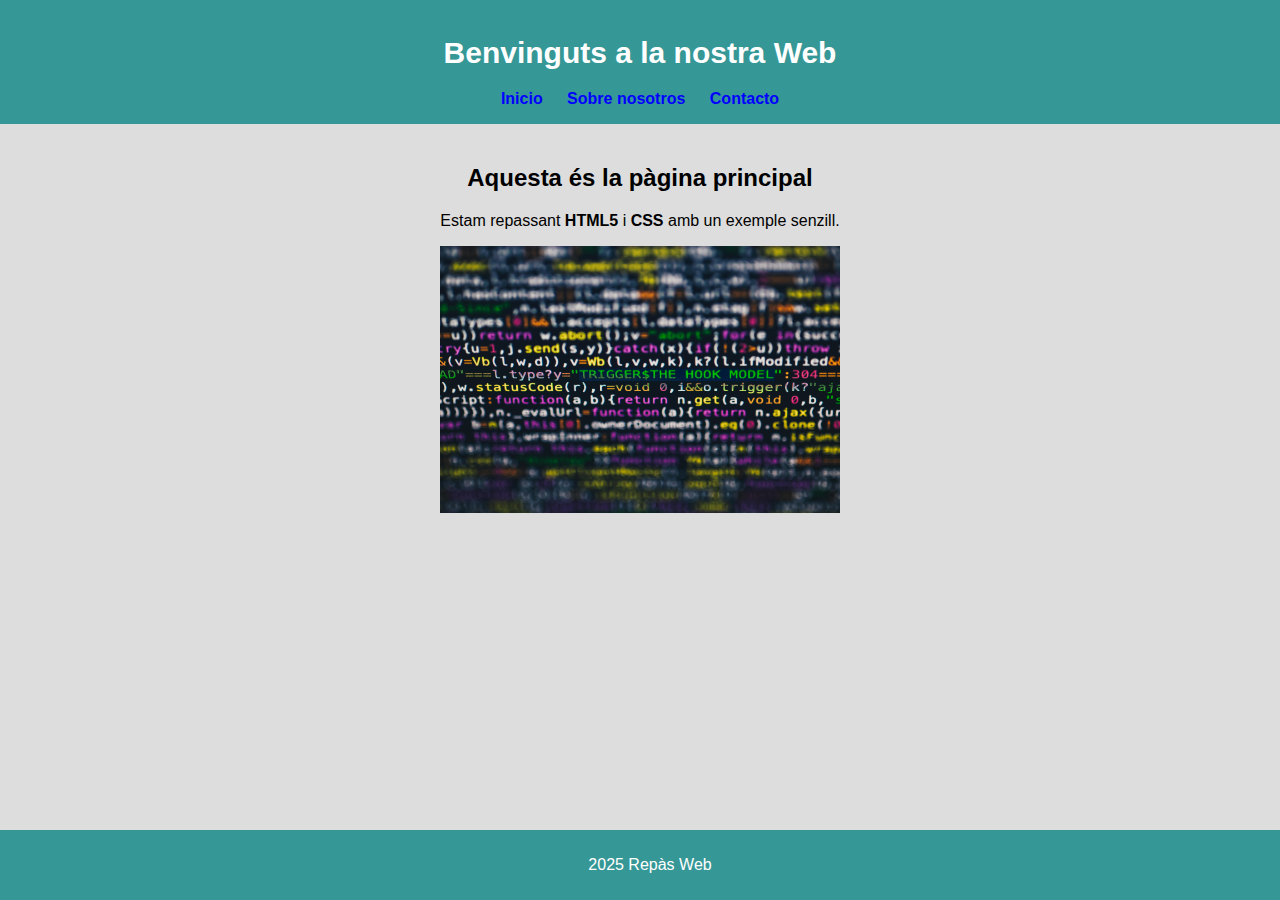
<file: html/index.html>
<!DOCTYPE html>
<html lang="es">
  <head>
    <meta charset="UTF-8"/>
    <title>Página principal</title>
    <link rel="stylesheet" href="styles.css" />
  </head>
  <body>
    <header>
        <h1 id="titolprincipal">Benvinguts a la nostra Web</h1>
        <nav>
            <a class="enllaçblau" href="index.html">Inicio</a>
            <a class="enllaçblau" href="about.html">Sobre nosotros</a>
            <a class="enllaçblau" href="contact.html">Contacto</a>
        </nav>
    </header>
    <main>
      <h2>Aquesta és la pàgina principal</h2>
      <p>Estam repassant <strong>HTML5</strong> i <strong>CSS</strong> 
      amb un exemple senzill.
     </p>
     <img style="width: 400px;" src="img/programacio.jpg" alt="">
    </main>
    <footer>
      <p> 2025 Repàs Web</p>
    </footer>
  </body>
</html>
</file>
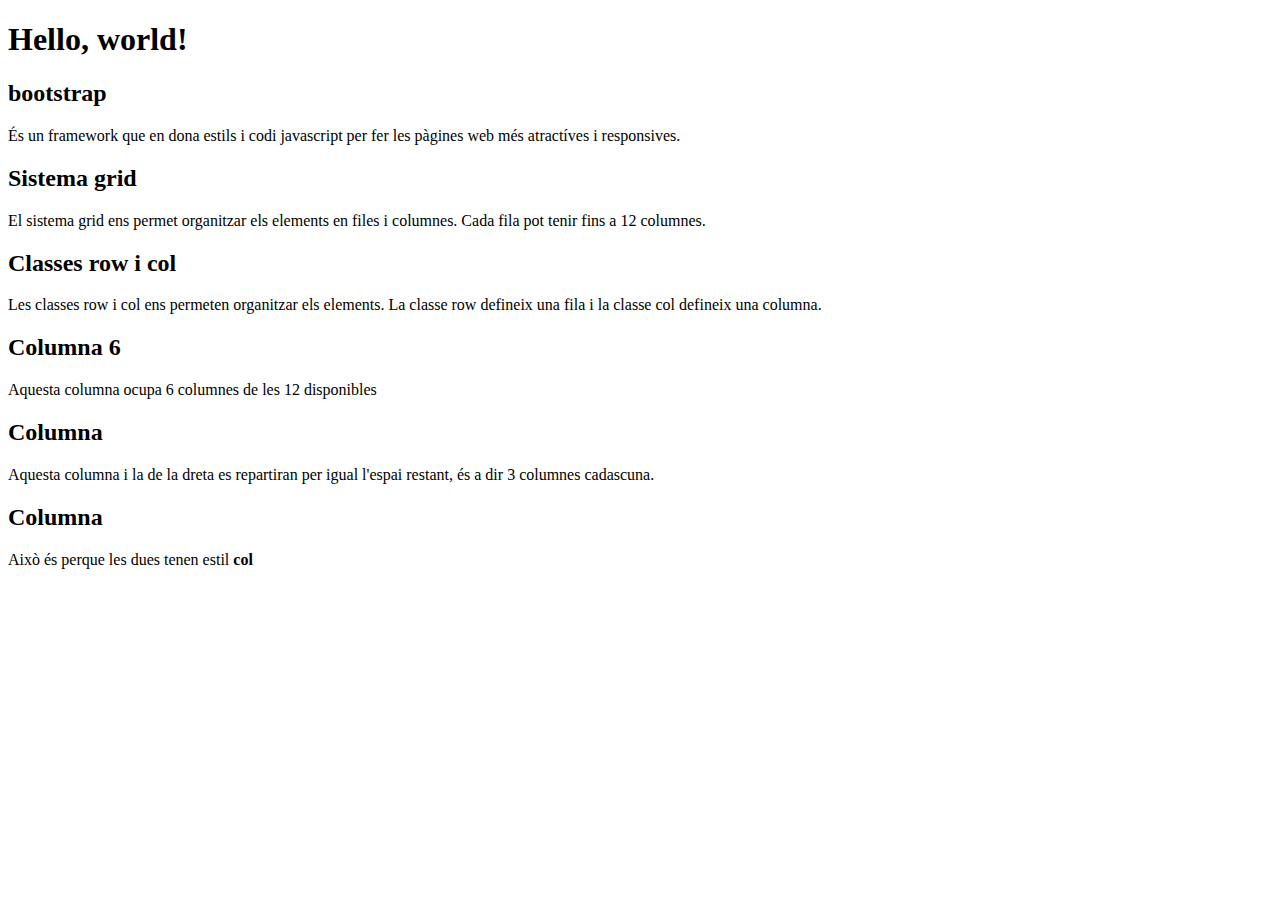
<file: bootstrap.html>
<!doctype html>
<html lang="en">
  <head>
    <meta charset="utf-8">
    <meta name="viewport" content="width=device-width, initial-scale=1">
    <title>Bootstrap demo</title>
    <link href="https://cdn.jsdelivr.net/npm/bootstrap@5.3.8/dist/css/bootstrap.min.css" rel="stylesheet" integrity="sha384-sRIl4kxILFvY47J16cr9ZwB07vP4J8+LH7qKQnuqkuIAvNWLzeN8tE5YBujZqJLB" crossorigin="anonymous">
  </head>
  <body>
    <h1>Hello, world!</h1>
    <div class="container text-center">
        <div class="row">
            <div class="col">
                <h2>bootstrap</h2>
                <p>És un framework que en dona estils i codi javascript
                    per fer les pàgines web més atractíves i responsives.
                </p>
            </div>
            <div class="col">
                <h2>Sistema grid</h2>
                <p>El sistema grid ens permet organitzar els elements en files i columnes.
                    Cada fila pot tenir fins a 12 columnes.
                </p>
            </div>
            <div class="col">
                <h2>Classes row i col</h2>
                <p>Les classes row i col ens permeten organitzar els elements.
                    La classe row defineix una fila i la classe col defineix una columna.
                </p>
            </div>
        </div>
        <div class="row">
            <div class="col-6">
                <h2>Columna 6</h2>
                <p>Aquesta columna ocupa 6 columnes de les 12 disponibles</p>
            </div>
            <div class="col-3">
                <h2>Columna</h2>
                <p>Aquesta columna i la de la dreta es repartiran per igual 
                    l'espai restant, és a dir 3 columnes cadascuna.
                </p>
            </div>
            <div class="col-3">
                <h2>Columna</h2>
                <p>Això és perque les dues tenen estil <b>col</b></p>
            </div>
        </div>
    </div>

    <script src="https://cdn.jsdelivr.net/npm/bootstrap@5.3.8/dist/js/bootstrap.bundle.min.js" integrity="sha384-FKyoEForCGlyvwx9Hj09JcYn3nv7wiPVlz7YYwJrWVcXK/BmnVDxM+D2scQbITxI" crossorigin="anonymous"></script>
  </body>
</html>
</file>
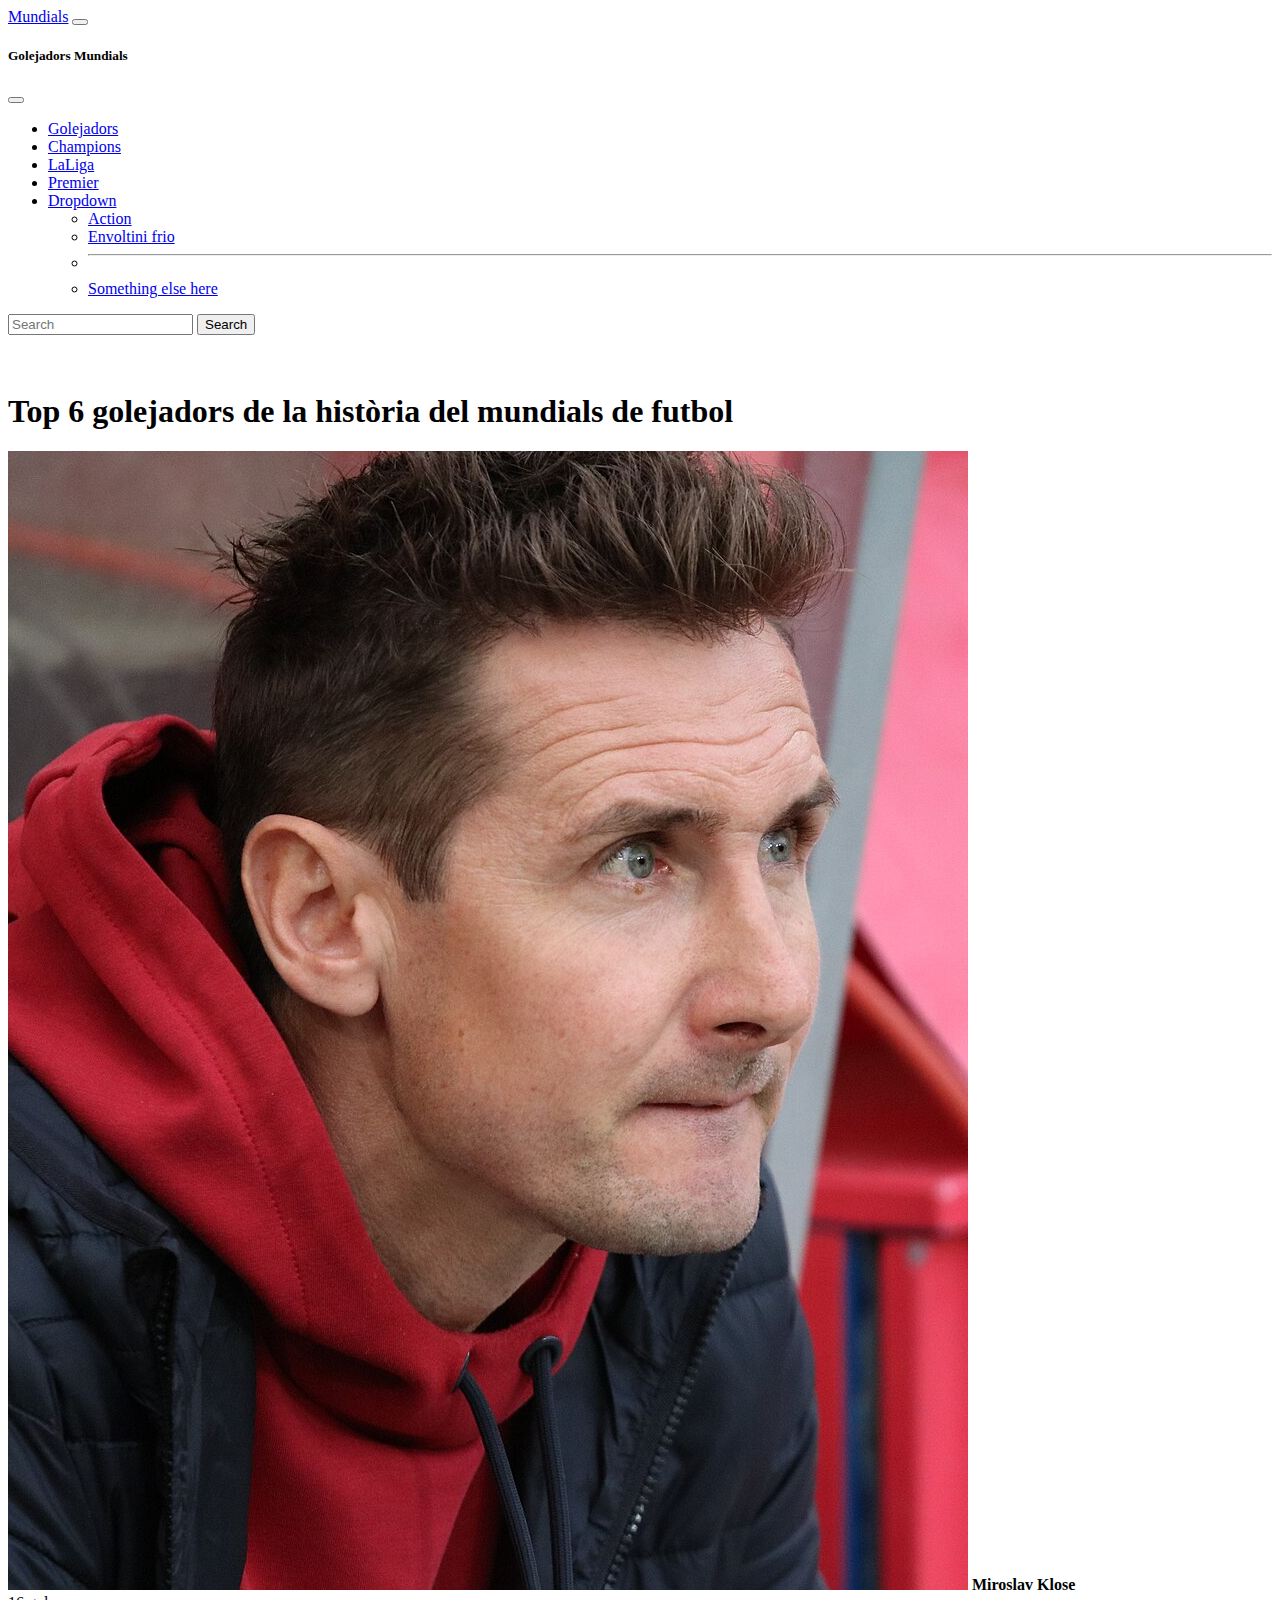
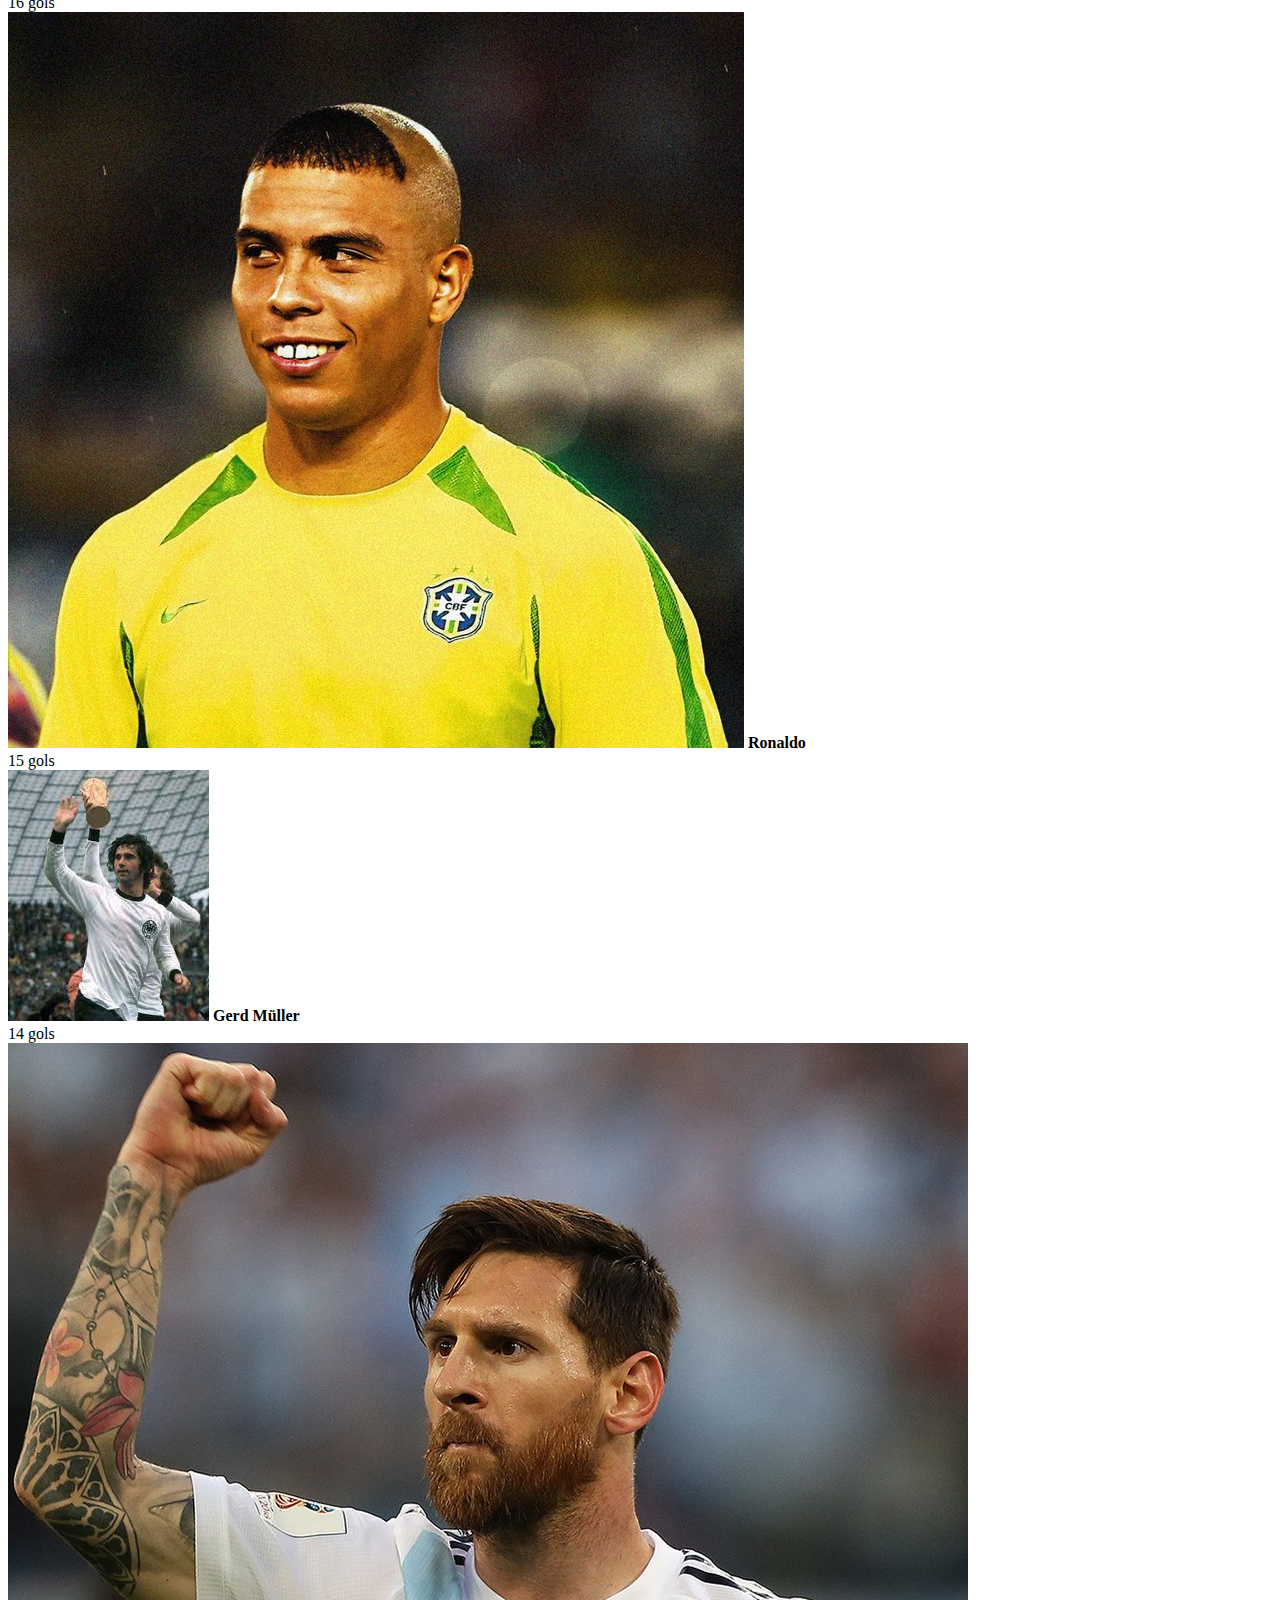
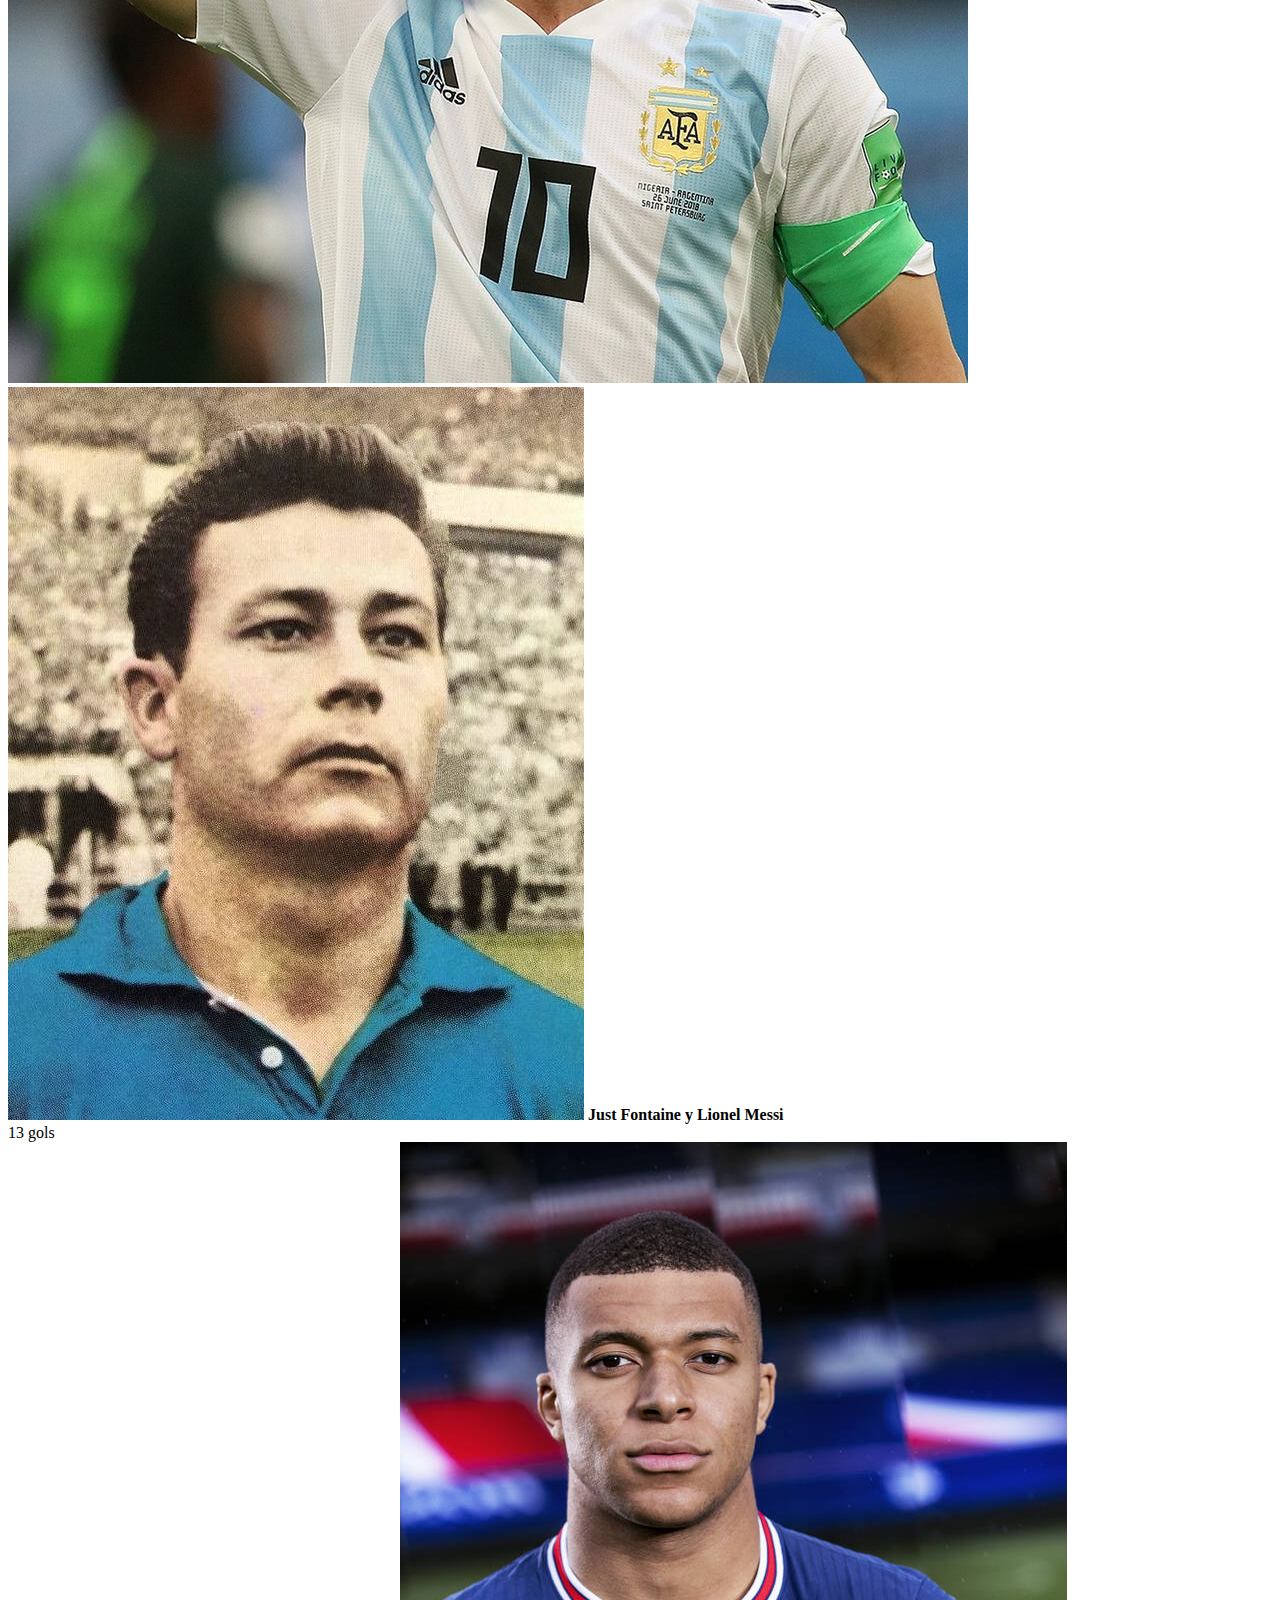
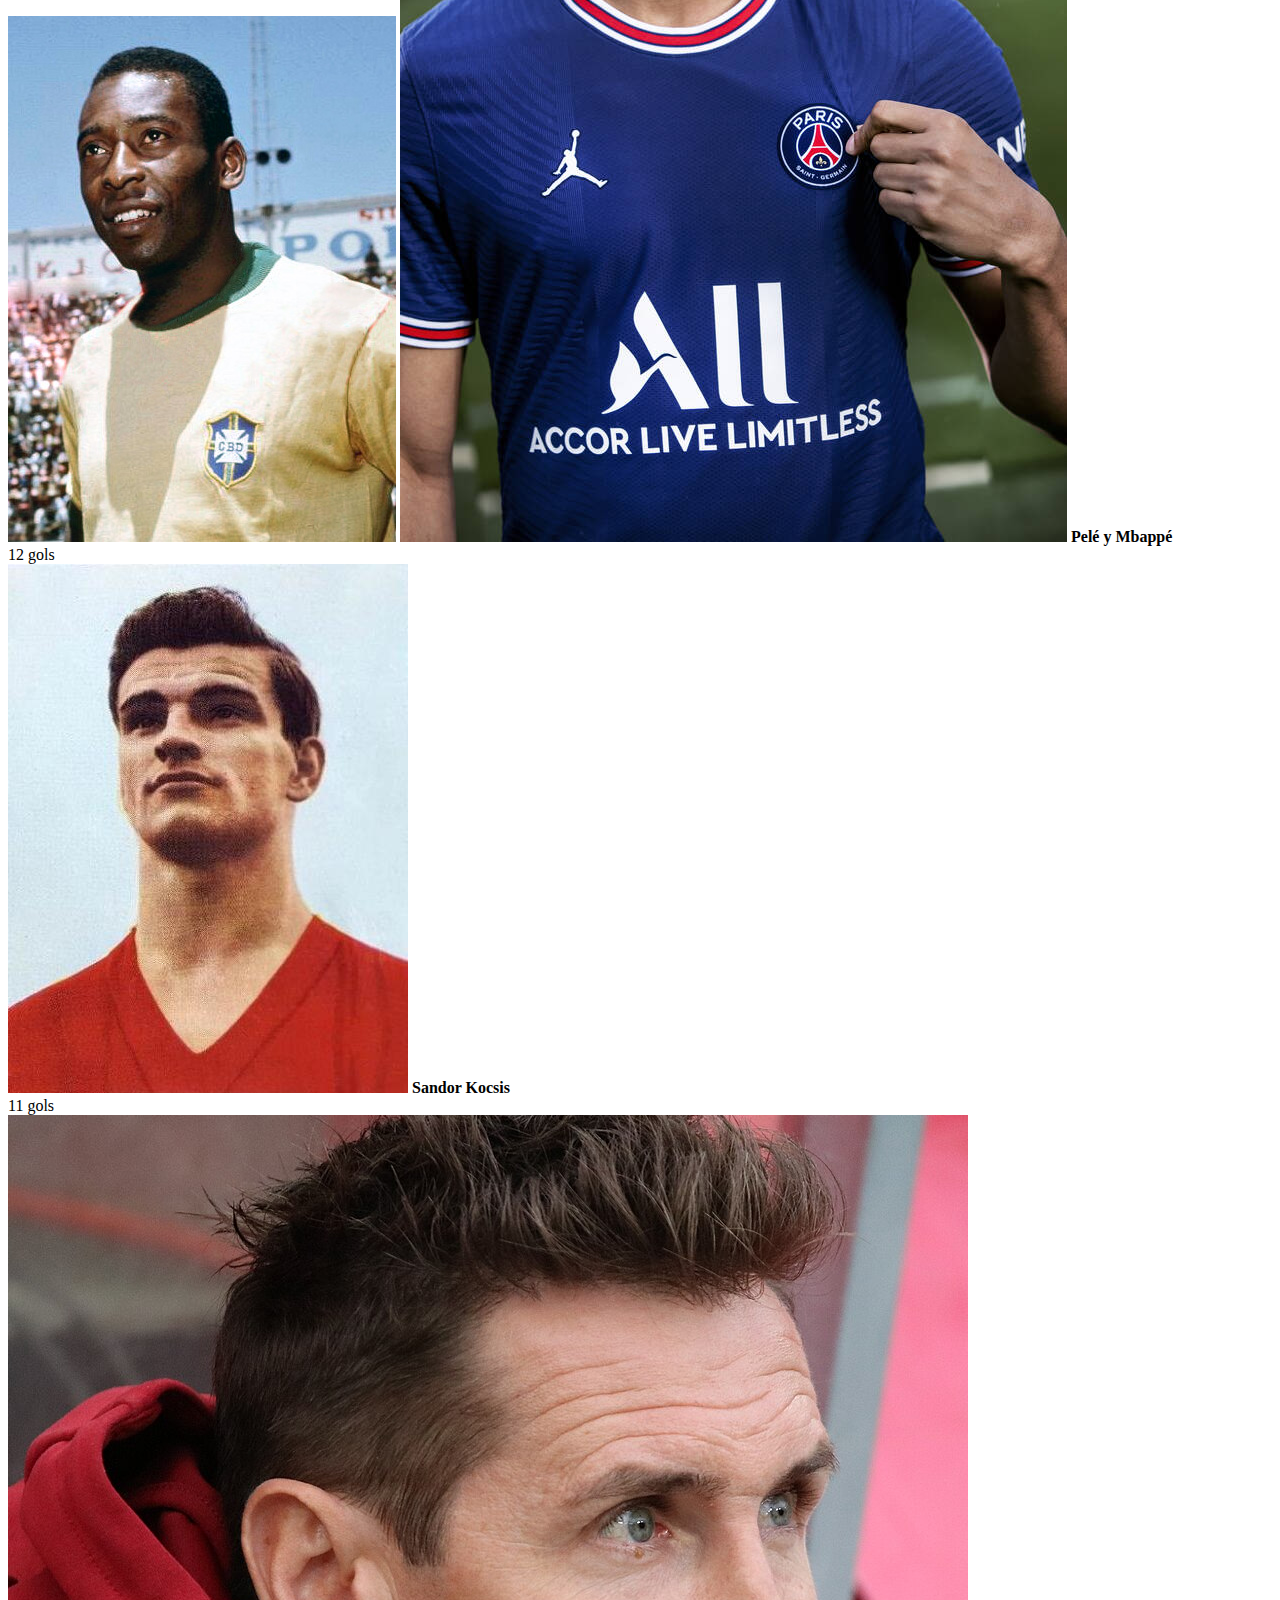
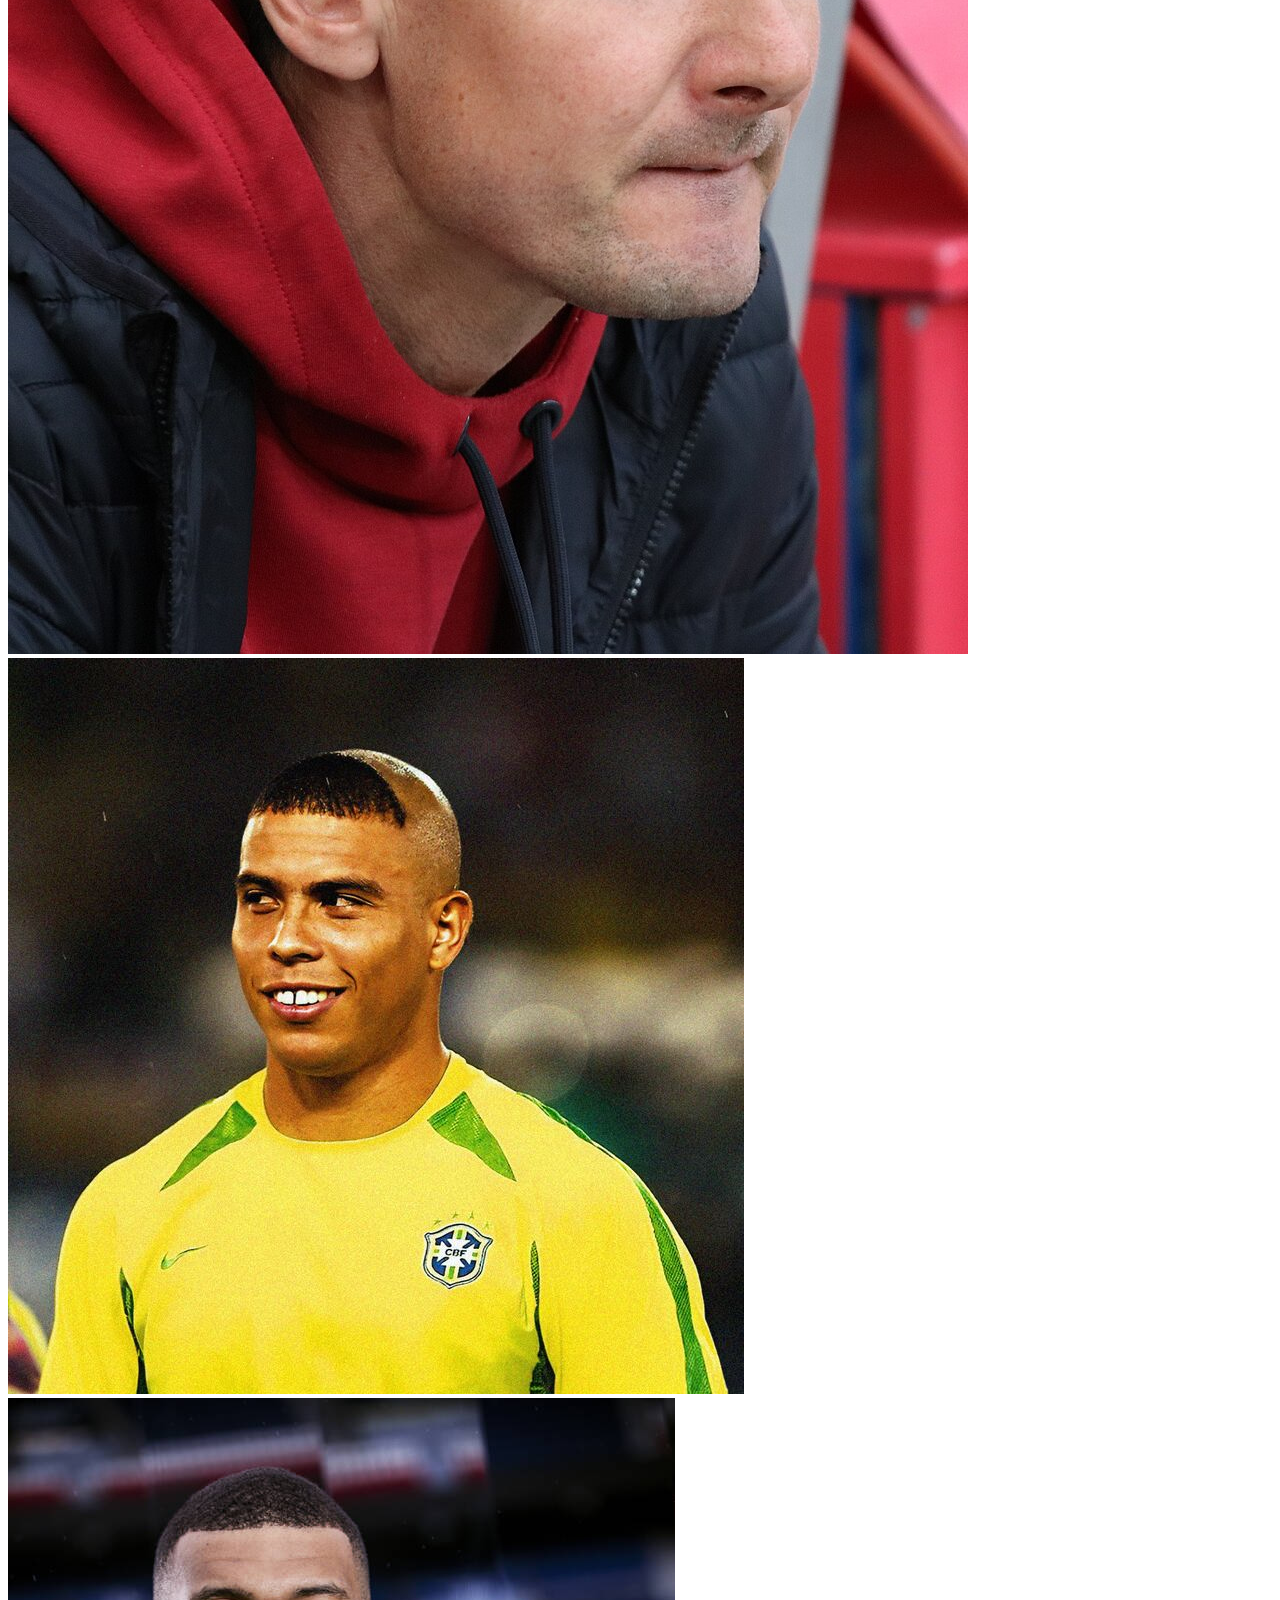
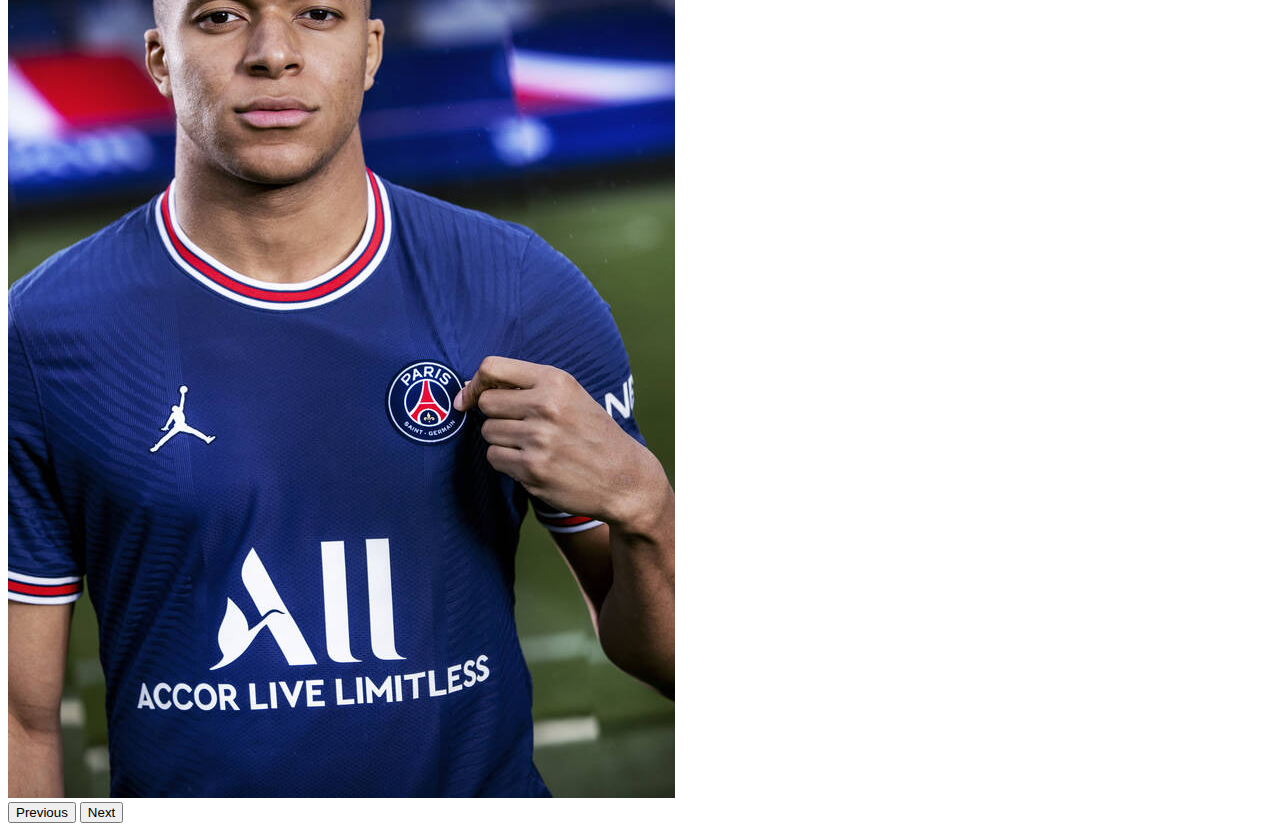
<file: goleadores.html>
<!DOCTYPE html>
<html lang="en">
<head>
    <meta charset="UTF-8">
    <meta name="viewport" content="width=device-width, initial-scale=1.0">
    <title>Document</title>
    <link href="https://cdn.jsdelivr.net/npm/bootstrap@5.3.8/dist/css/bootstrap.min.css" rel="stylesheet" integrity="sha384-sRIl4kxILFvY47J16cr9ZwB07vP4J8+LH7qKQnuqkuIAvNWLzeN8tE5YBujZqJLB" crossorigin="anonymous">
</head>
<body>
    <nav class="navbar navbar-dark bg-dark fixed-top">
  <div class="container-fluid">
    <a class="navbar-brand" href="#">Mundials</a>
    <button class="navbar-toggler" type="button" data-bs-toggle="offcanvas" data-bs-target="#offcanvasDarkNavbar" aria-controls="offcanvasDarkNavbar" aria-label="Toggle navigation">
      <span class="navbar-toggler-icon"></span>
    </button>
    <div class="offcanvas offcanvas-end text-bg-dark" tabindex="-1" id="offcanvasDarkNavbar" aria-labelledby="offcanvasDarkNavbarLabel">
      <div class="offcanvas-header">
        <h5 class="offcanvas-title" id="offcanvasDarkNavbarLabel">Golejadors Mundials</h5>
        <button type="button" class="btn-close btn-close-white" data-bs-dismiss="offcanvas" aria-label="Close"></button>
      </div>
      <div class="offcanvas-body">
        <ul class="navbar-nav justify-content-end flex-grow-1 pe-3">
          <li class="nav-item">
            <a class="nav-link active" aria-current="page" href="goleadores.html">Golejadors</a>
          </li>
          <li class="nav-item">
            <a class="nav-link" href="champions.html">Champions</a>
          </li>
          <li class="nav-item">
            <a class="nav-link" href="laliga.html">LaLiga</a>
          </li>
          <li class="nav-item">
            <a class="nav-link" href="premier.html">Premier</a>
          </li>
          <li class="nav-item dropdown">
            <a class="nav-link dropdown-toggle" href="#" role="button" data-bs-toggle="dropdown" aria-expanded="false">
              Dropdown
            </a>
            <ul class="dropdown-menu dropdown-menu-dark">
              <li><a class="dropdown-item" href="#">Action</a></li>
              <li><a class="dropdown-item" href="#">Envoltini frio</a></li>
              <li>
                <hr class="dropdown-divider">
              </li>
              <li><a class="dropdown-item" href="#">Something else here</a></li>
            </ul>
          </li>
        </ul>
        <form class="d-flex mt-3" role="search">
          <input class="form-control me-2" type="search" placeholder="Search" aria-label="Search"/>
          <button class="btn btn-success" type="submit">Search</button>
        </form>
      </div>
    </div>
  </div>
</nav> <br> <br>

    <h1 class="text-center m-4">Top 6 golejadors de la història del mundials de futbol</h1>
    
    <div class="container">
        <div class="row g-3">
            <div class="col-12 col-md-4 col-lg-2 bg-primary border p-3 text-center rounded">
                <img class="img-fluid img-thumbnail" src="klose.jpg" alt="">
                <strong>Miroslav Klose</strong> <br>
                16 gols <br>
            </div>
            <div class="col-12 col-md-4 col-lg-2 bg-success border p-3 text-center rounded">
                <img class="img-fluid img-thumbnail" src="ronaldo.jpg" alt="">
                <strong>Ronaldo</strong> <br>
                15 gols <br>
            </div>
            <div class="col-12 col-md-4 col-lg-2 bg-warning border p-3 text-center rounded">
                <img class="img-fluid img-thumbnail" src="gerd.jfif" alt="">
                <strong>Gerd Müller</strong> <br>
                14 gols <br>
            </div>
            <div class="col-12 col-md-4 col-lg-2 bg-danger border p-3 text-center rounded">
                <img class="img-fluid img-thumbnail" src="messi.jpg" alt="">
                <img class="img-fluid img-thumbnail" src="just.jpg" alt="">
                <strong>Just Fontaine y Lionel Messi</strong> <br>
                13 gols <br>
            </div>
            <div class="col-12 col-md-4 col-lg-2 bg-info border p-3 text-center rounded">
                <img class="img-fluid img-thumbnail" src="Pele.jpg" alt="">
                <img class="img-fluid img-thumbnail" src="mbappe.jpg" alt="">
                <strong>Pelé y Mbappé</strong> <br>
                12 gols <br>
            </div>
            <div class="col-12 col-md-4 col-lg-2 bg-secondary border p-3 text-center rounded">
                <img class="img-fluid img-thumbnail" src="sandor.jpg" alt="">
                <strong>Sandor Kocsis</strong> <br>
                11 gols <br>
            </div>
        </div>
    </div>

    <div id="carouselExample" class="carousel slide">
  <div class="carousel-inner">
    <div class="carousel-item active">
      <img src="klose.jpg" class="d-block w-100" alt="klose">
    </div>
    <div class="carousel-item">
      <img src="ronaldo.jpg" class="d-block w-100" alt="ronaldo">
      </div>
    <div class="carousel-item">
      <img src="mbappe.jpg" class="d-block w-100" alt="pele">
    </div>
  </div>
  <button class="carousel-control-prev" type="button" data-bs-target="#carouselExample" data-bs-slide="prev">
    <span class="carousel-control-prev-icon" aria-hidden="true"></span>
    <span class="visually-hidden">Previous</span>
  </button>
  <button class="carousel-control-next" type="button" data-bs-target="#carouselExample" data-bs-slide="next">
    <span class="carousel-control-next-icon" aria-hidden="true"></span>
    <span class="visually-hidden">Next</span>
  </button>
</div>

    <script src="https://cdn.jsdelivr.net/npm/bootstrap@5.3.8/dist/js/bootstrap.bundle.min.js" integrity="sha384-FKyoEForCGlyvwx9Hj09JcYn3nv7wiPVlz7YYwJrWVcXK/BmnVDxM+D2scQbITxI" crossorigin="anonymous"></script>
</body>
</html>
</file>
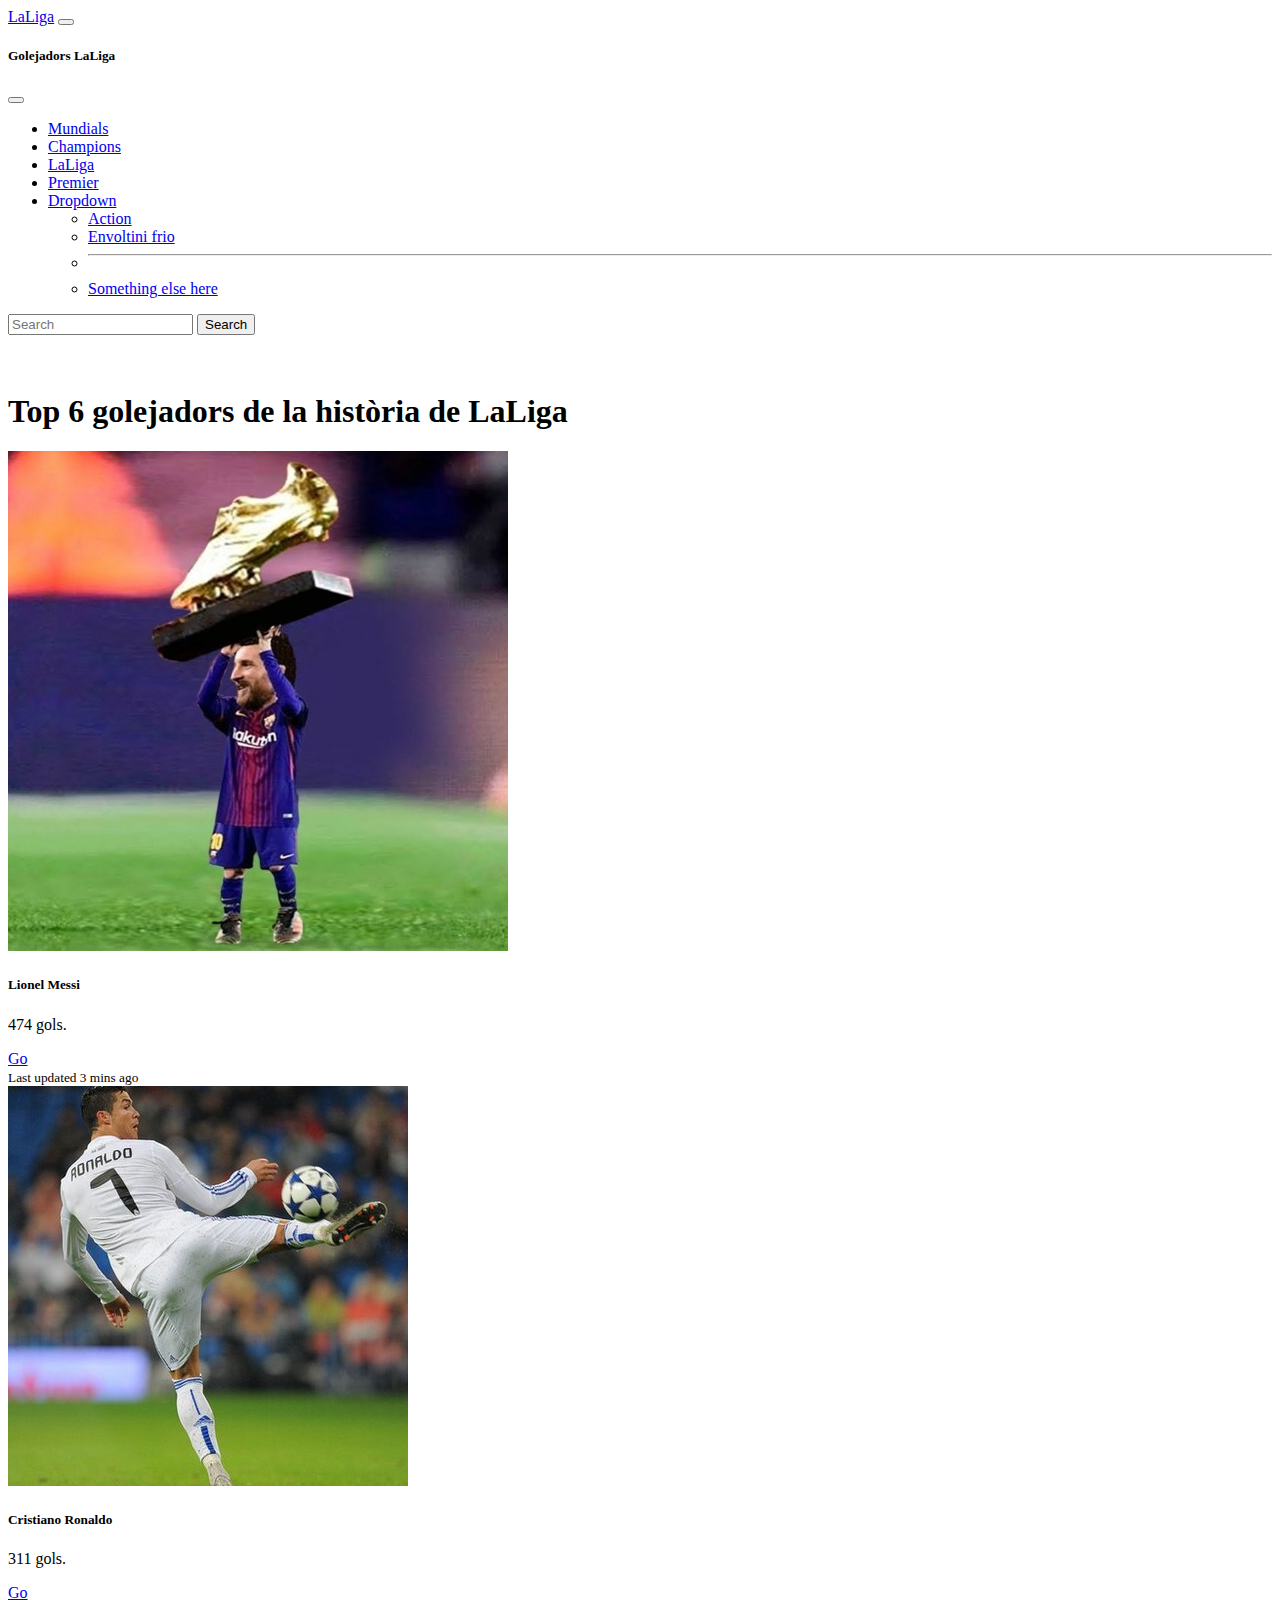
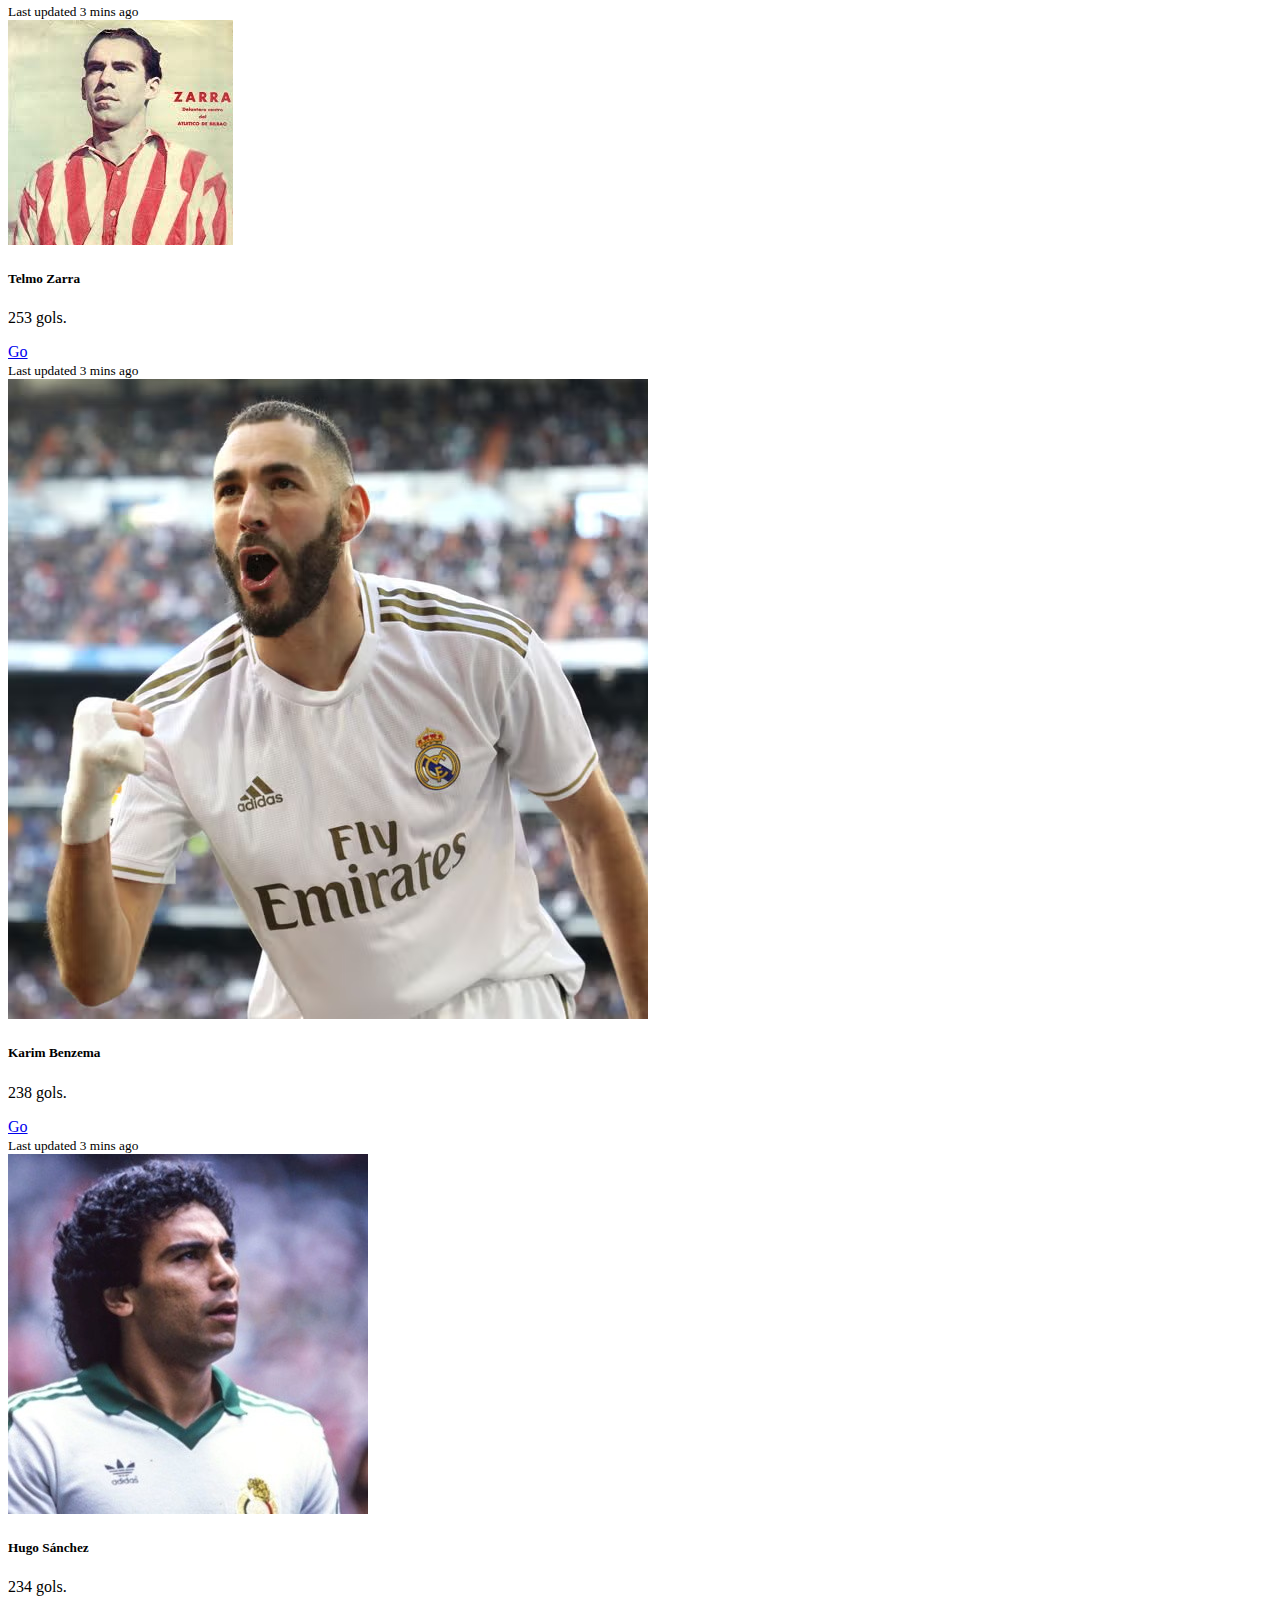
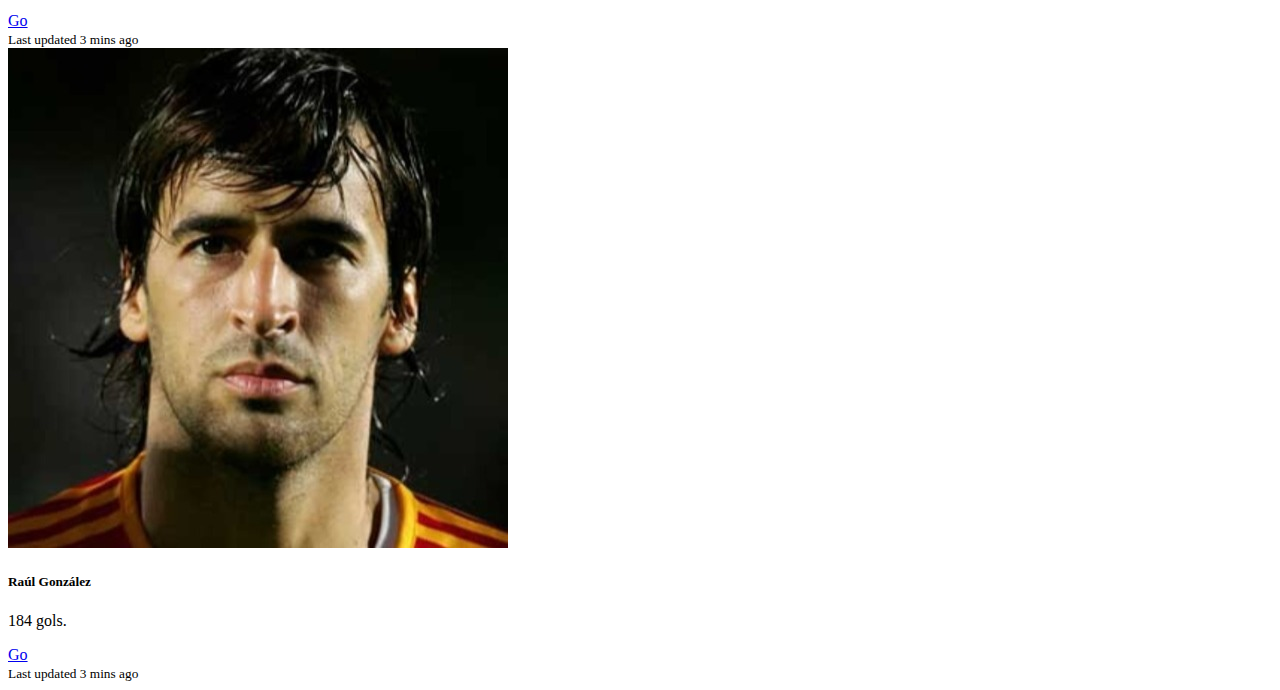
<file: laliga.html>
<!DOCTYPE html>
<html lang="en">
<head>
    <meta charset="UTF-8">
    <meta name="viewport" content="width=device-width, initial-scale=1.0">
    <title>Document</title>
    <link href="https://cdn.jsdelivr.net/npm/bootstrap@5.3.8/dist/css/bootstrap.min.css" rel="stylesheet" integrity="sha384-sRIl4kxILFvY47J16cr9ZwB07vP4J8+LH7qKQnuqkuIAvNWLzeN8tE5YBujZqJLB" crossorigin="anonymous">
</head>
<body>
    <nav class="navbar navbar-dark bg-dark fixed-top">
  <div class="container-fluid">
    <a class="navbar-brand" href="#">LaLiga</a>
    <button class="navbar-toggler" type="button" data-bs-toggle="offcanvas" data-bs-target="#offcanvasDarkNavbar" aria-controls="offcanvasDarkNavbar" aria-label="Toggle navigation">
      <span class="navbar-toggler-icon"></span>
    </button>
    <div class="offcanvas offcanvas-end text-bg-dark" tabindex="-1" id="offcanvasDarkNavbar" aria-labelledby="offcanvasDarkNavbarLabel">
      <div class="offcanvas-header">
        <h5 class="offcanvas-title" id="offcanvasDarkNavbarLabel">Golejadors LaLiga</h5>
        <button type="button" class="btn-close btn-close-white" data-bs-dismiss="offcanvas" aria-label="Close"></button>
      </div>
      <div class="offcanvas-body">
        <ul class="navbar-nav justify-content-end flex-grow-1 pe-3">
          <li class="nav-item">
            <a class="nav-link active" aria-current="page" href="goleadores.html">Mundials</a>
          </li>
          <li class="nav-item">
            <a class="nav-link" href="champions.html">Champions</a>
          </li>
          <li class="nav-item">
            <a class="nav-link" href="laliga.html">LaLiga</a>
          </li>
          <li class="nav-item">
            <a class="nav-link" href="premier.html">Premier</a>
          </li>
          <li class="nav-item dropdown">
            <a class="nav-link dropdown-toggle" href="#" role="button" data-bs-toggle="dropdown" aria-expanded="false">
              Dropdown
            </a>
            <ul class="dropdown-menu dropdown-menu-dark">
              <li><a class="dropdown-item" href="#">Action</a></li>
              <li><a class="dropdown-item" href="#">Envoltini frio</a></li>
              <li>
                <hr class="dropdown-divider">
              </li>
              <li><a class="dropdown-item" href="#">Something else here</a></li>
            </ul>
          </li>
        </ul>
        <form class="d-flex mt-3" role="search">
          <input class="form-control me-2" type="search" placeholder="Search" aria-label="Search"/>
          <button class="btn btn-success" type="submit">Search</button>
        </form>
      </div>
    </div>
  </div>
</nav> <br> <br>

<h1 class="text-center m-4">Top 6 golejadors de la història de LaLiga</h1>


<div class="row row-cols-1 row-cols-md-3 g-4">
  <div class="col">
    <div class="card h-100">
      <img src="mechi.jpg" class="card-img-top" alt="...">
      <div class="card-body">
        <h5 class="card-title">Lionel Messi</h5>
        <p class="card-text">474 gols.</p>
        <a href="https://es.wikipedia.org/wiki/Lionel_Messi" class="btn btn-primary">Go</a>
      </div>
      <div class="card-footer">
        <small class="text-body-secondary">Last updated 3 mins ago</small>
      </div>
    </div>
  </div>
  <div class="col">
    <div class="card h-100">
      <img src="crichiano.jpg" class="card-img-top" alt="...">
      <div class="card-body">
        <h5 class="card-title">Cristiano Ronaldo</h5>
        <p class="card-text">311 gols.</p>
        <a href="https://es.wikipedia.org/wiki/Cristiano_Ronaldo" class="btn btn-primary">Go</a>
      </div>
      <div class="card-footer">
        <small class="text-body-secondary">Last updated 3 mins ago</small>
      </div>
    </div>
  </div>
  <div class="col">
    <div class="card h-100">
      <img src="zarra.jfif" class="card-img-top" alt="...">
      <div class="card-body">
        <h5 class="card-title">Telmo Zarra</h5>
        <p class="card-text">253 gols.</p>
        <a href="https://es.wikipedia.org/wiki/Telmo_Zarra" class="btn btn-primary">Go</a>
      </div>
      <div class="card-footer">
        <small class="text-body-secondary">Last updated 3 mins ago</small>
      </div>
    </div>
  </div>

  <div class="col">
    <div class="card h-100">
      <img src="benzi.avif" class="card-img-top" alt="...">
      <div class="card-body">
        <h5 class="card-title">Karim Benzema</h5>
        <p class="card-text">238 gols.</p>
        <a href="https://es.wikipedia.org/wiki/Karim_Benzema" class="btn btn-primary">Go</a>
      </div>
      <div class="card-footer">
        <small class="text-body-secondary">Last updated 3 mins ago</small>
      </div>
    </div>
  </div>

  <div class="col">
    <div class="card h-100">
      <img src="hugo.jpg" class="card-img-top" alt="...">
      <div class="card-body">
        <h5 class="card-title">Hugo Sánchez</h5>
        <p class="card-text">234 gols.</p>
        <a href="https://es.wikipedia.org/wiki/Hugo_Sánchez" class="btn btn-primary">Go</a>
      </div>
      <div class="card-footer">
        <small class="text-body-secondary">Last updated 3 mins ago</small>
      </div>
    </div>
  </div>

  <div class="col">
    <div class="card h-100">
      <img src="raul2.jpg" class="card-img-top" alt="...">
      <div class="card-body">
        <h5 class="card-title">Raúl González</h5>
        <p class="card-text">184 gols.</p>
        <a href="https://es.wikipedia.org/wiki/Ra%C3%BAl_Gonz%C3%A1lez_Blanco" class="btn btn-primary">Go</a>
      </div>
      <div class="card-footer">
        <small class="text-body-secondary">Last updated 3 mins ago</small>
      </div>
    </div>
  </div>

</div>


    <script src="https://cdn.jsdelivr.net/npm/bootstrap@5.3.8/dist/js/bootstrap.bundle.min.js" integrity="sha384-FKyoEForCGlyvwx9Hj09JcYn3nv7wiPVlz7YYwJrWVcXK/BmnVDxM+D2scQbITxI" crossorigin="anonymous"></script>
</body>
</html>
</file>
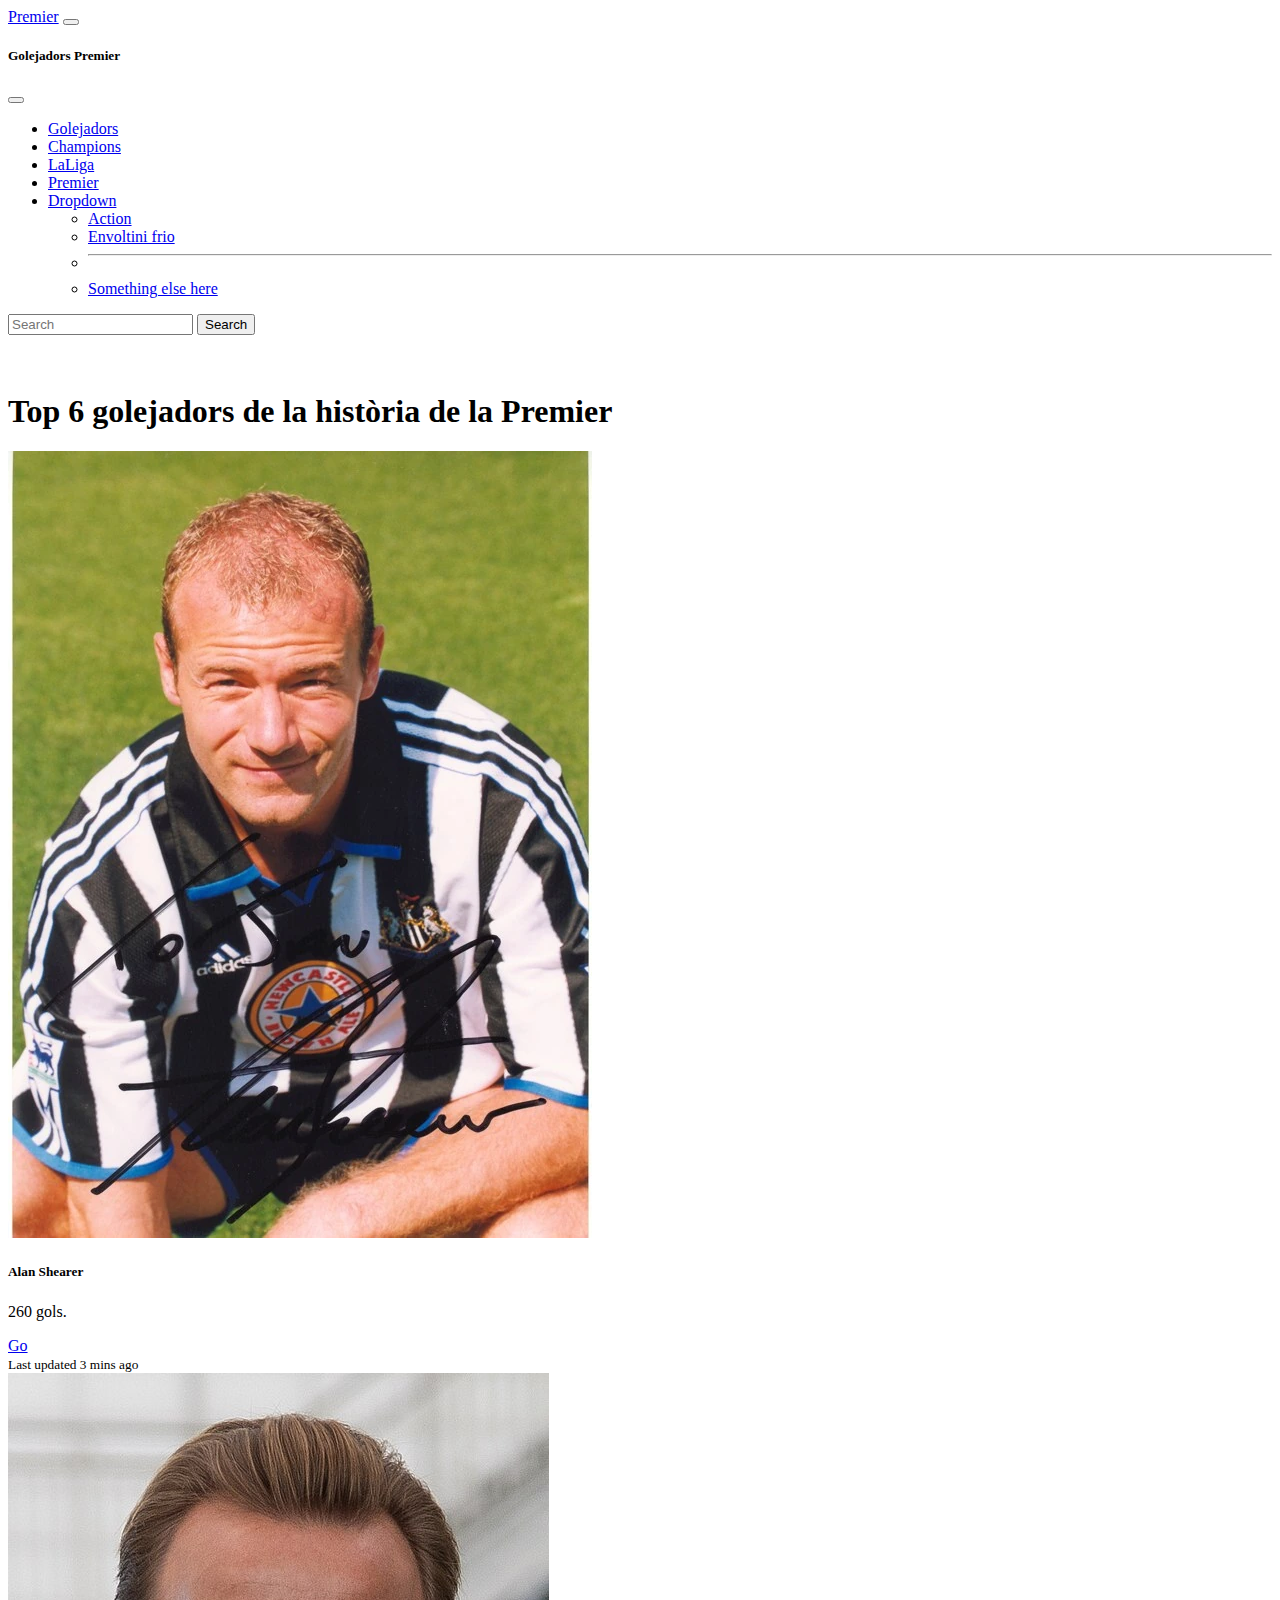
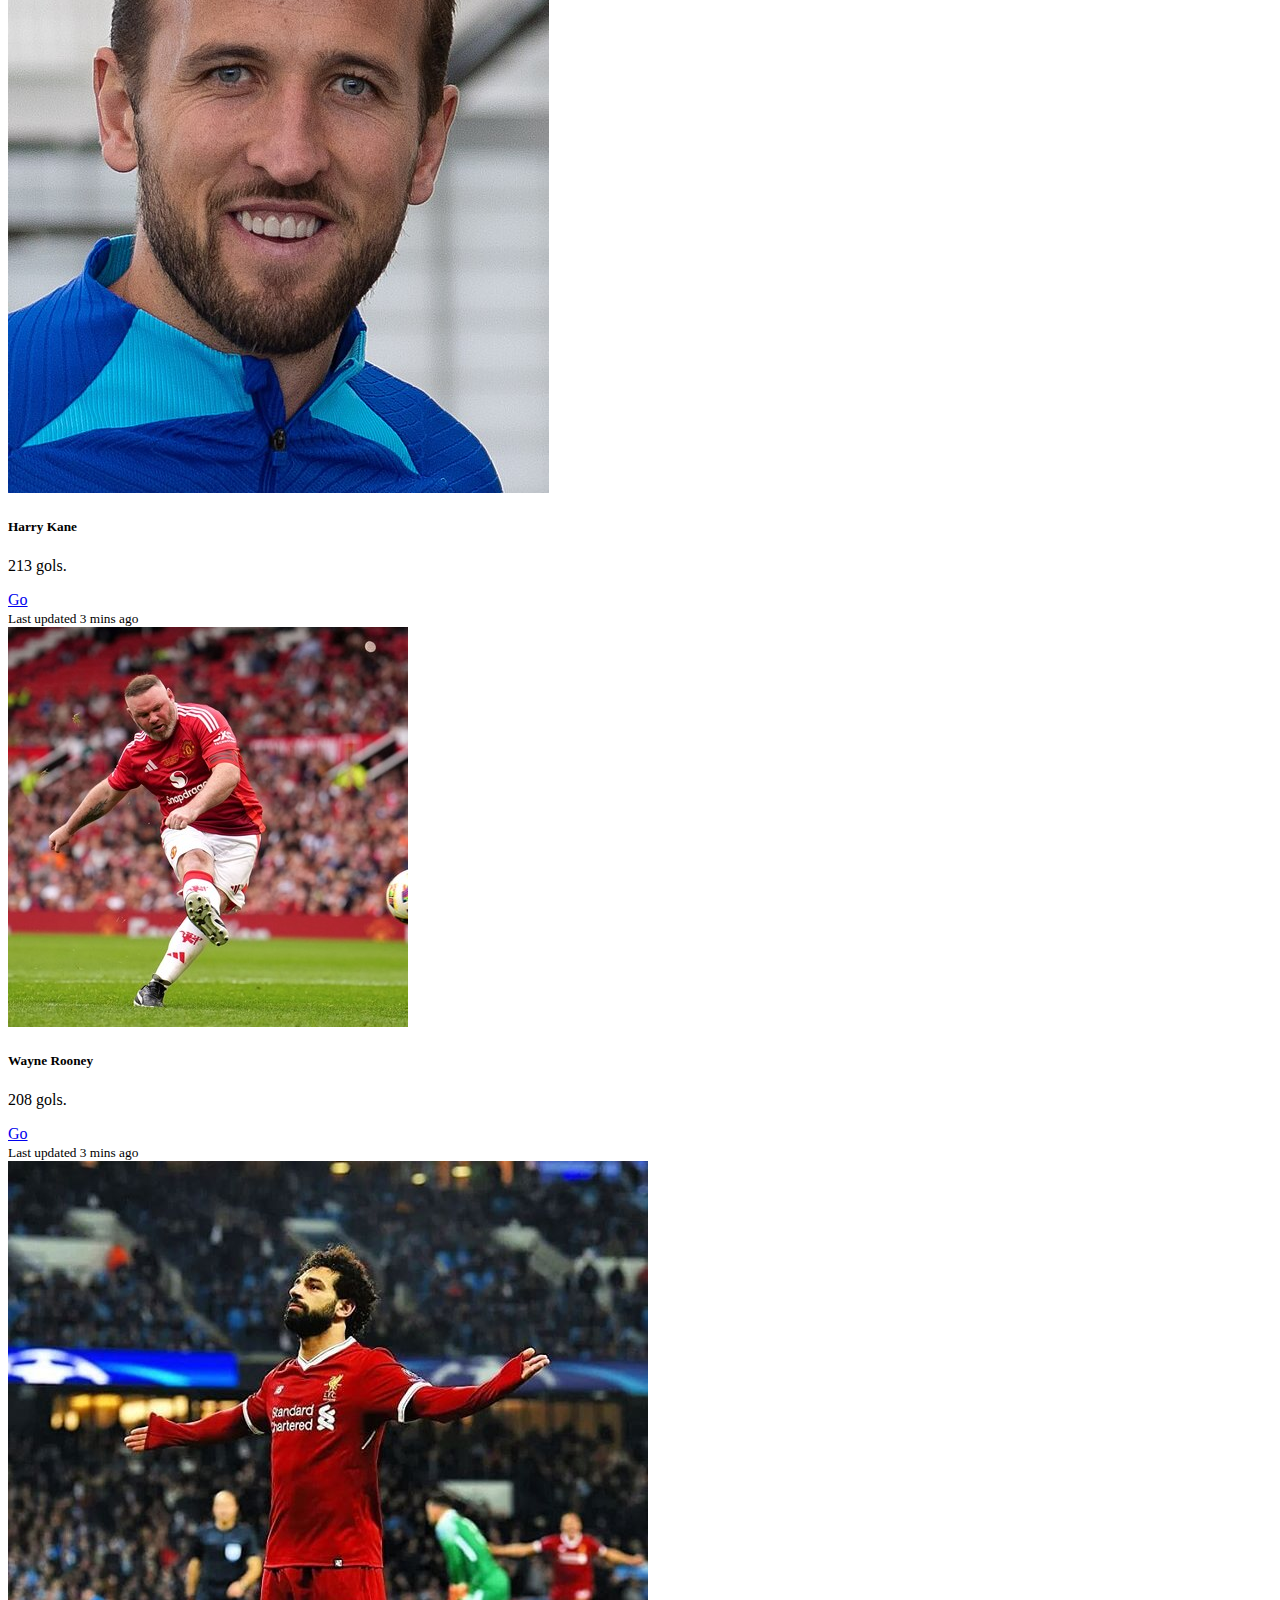
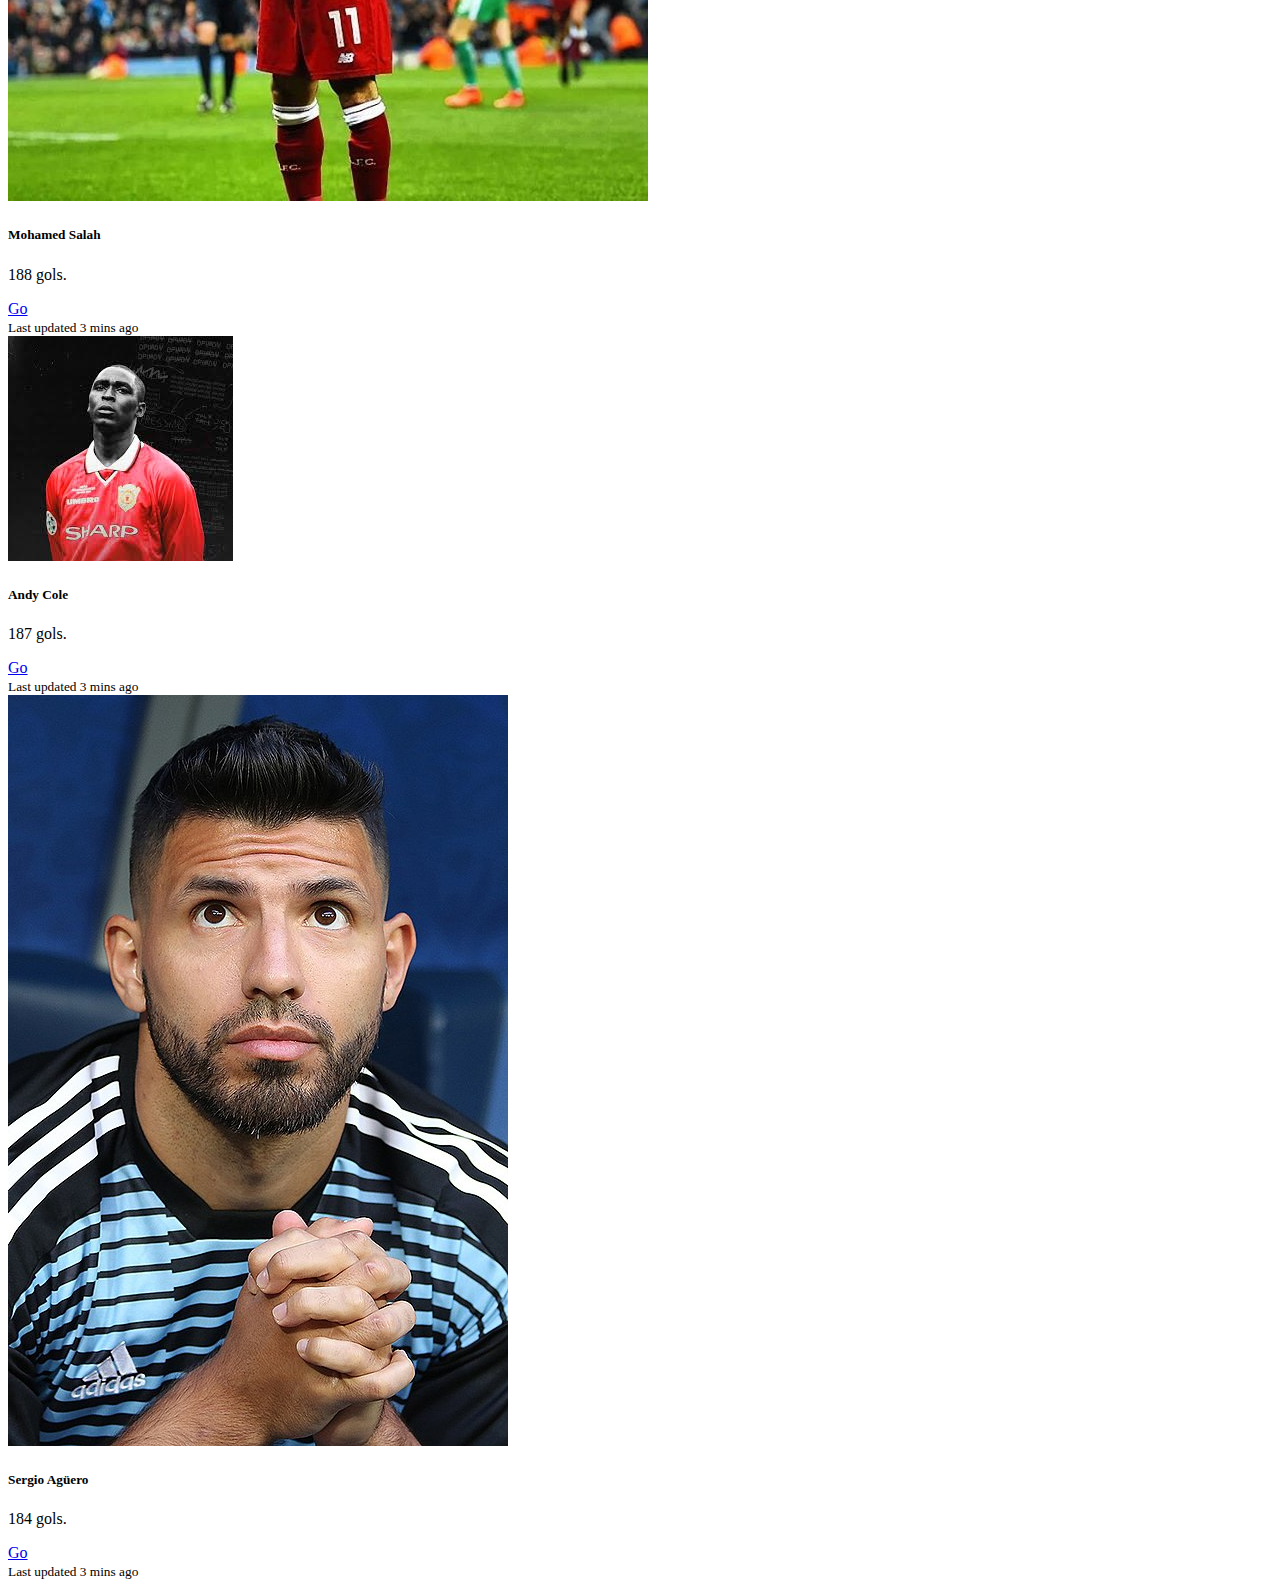
<file: premier.html>
<!DOCTYPE html>
<html lang="en">
<head>
    <meta charset="UTF-8">
    <meta name="viewport" content="width=device-width, initial-scale=1.0">
    <title>Document</title>
    <link href="https://cdn.jsdelivr.net/npm/bootstrap@5.3.8/dist/css/bootstrap.min.css" rel="stylesheet" integrity="sha384-sRIl4kxILFvY47J16cr9ZwB07vP4J8+LH7qKQnuqkuIAvNWLzeN8tE5YBujZqJLB" crossorigin="anonymous">
</head>
<body>
    <nav class="navbar navbar-dark bg-dark fixed-top">
  <div class="container-fluid">
    <a class="navbar-brand" href="#">Premier</a>
    <button class="navbar-toggler" type="button" data-bs-toggle="offcanvas" data-bs-target="#offcanvasDarkNavbar" aria-controls="offcanvasDarkNavbar" aria-label="Toggle navigation">
      <span class="navbar-toggler-icon"></span>
    </button>
    <div class="offcanvas offcanvas-end text-bg-dark" tabindex="-1" id="offcanvasDarkNavbar" aria-labelledby="offcanvasDarkNavbarLabel">
      <div class="offcanvas-header">
        <h5 class="offcanvas-title" id="offcanvasDarkNavbarLabel">Golejadors Premier</h5>
        <button type="button" class="btn-close btn-close-white" data-bs-dismiss="offcanvas" aria-label="Close"></button>
      </div>
      <div class="offcanvas-body">
        <ul class="navbar-nav justify-content-end flex-grow-1 pe-3">
          <li class="nav-item">
            <a class="nav-link active" aria-current="page" href="goleadores.html">Golejadors</a>
          </li>
          <li class="nav-item">
            <a class="nav-link" href="champions.html">Champions</a>
          </li>
          <li class="nav-item">
            <a class="nav-link" href="laliga.html">LaLiga</a>
          </li>
          <li class="nav-item">
            <a class="nav-link" href="premier.html">Premier</a>
          </li>
          <li class="nav-item dropdown">
            <a class="nav-link dropdown-toggle" href="#" role="button" data-bs-toggle="dropdown" aria-expanded="false">
              Dropdown
            </a>
            <ul class="dropdown-menu dropdown-menu-dark">
              <li><a class="dropdown-item" href="#">Action</a></li>
              <li><a class="dropdown-item" href="#">Envoltini frio</a></li>
              <li>
                <hr class="dropdown-divider">
              </li>
              <li><a class="dropdown-item" href="#">Something else here</a></li>
            </ul>
          </li>
        </ul>
        <form class="d-flex mt-3" role="search">
          <input class="form-control me-2" type="search" placeholder="Search" aria-label="Search"/>
          <button class="btn btn-success" type="submit">Search</button>
        </form>
      </div>
    </div>
  </div>
</nav> <br> <br>

<h1 class="text-center m-4">Top 6 golejadors de la història de la Premier</h1>

<div class="row row-cols-1 row-cols-md-3 g-4">
  <div class="col">
    <div class="card h-50">
      <img src="Alan-shearer-geeks.webp" class="card-img-top" alt="...">
      <div class="card-body">
        <h5 class="card-title">Alan Shearer</h5>
        <p class="card-text">260 gols.</p>
        <a href="https://es.wikipedia.org/wiki/Alan_Shearer" class="btn btn-primary">Go</a>
      </div>
      <div class="card-footer">
        <small class="text-body-secondary">Last updated 3 mins ago</small>
      </div>
    </div>
  </div>
  <div class="col">
    <div class="card h-50">
      <img src="kane.jpg" class="card-img-top" alt="...">
      <div class="card-body">
        <h5 class="card-title">Harry Kane</h5>
        <p class="card-text">213 gols.</p>
        <a href="https://es.wikipedia.org/wiki/Harry_Kane" class="btn btn-primary">Go</a>
      </div>
      <div class="card-footer">
        <small class="text-body-secondary">Last updated 3 mins ago</small>
      </div>
    </div>
  </div>
  <div class="col">
    <div class="card h-50">
      <img src="rooney.jpg" class="card-img-top" alt="...">
      <div class="card-body">
        <h5 class="card-title">Wayne Rooney</h5>
        <p class="card-text">208 gols.</p>
        <a href="https://es.wikipedia.org/wiki/Wayne_Rooney" class="btn btn-primary">Go</a>
      </div>
      <div class="card-footer">
        <small class="text-body-secondary">Last updated 3 mins ago</small>
      </div>
    </div>
  </div>

  <div class="col">
    <div class="card h-50">
      <img src="sallah.jpg" class="card-img-top" alt="...">
      <div class="card-body">
        <h5 class="card-title">Mohamed Salah</h5>
        <p class="card-text">188 gols.</p>
        <a href="https://es.wikipedia.org/wiki/Mohamed_Salah" class="btn btn-primary">Go</a>
      </div>
      <div class="card-footer">
        <small class="text-body-secondary">Last updated 3 mins ago</small>
      </div>
    </div>
  </div>

  <div class="col">
    <div class="card h-50">
      <img src="andy.jfif" class="card-img-top" alt="...">
      <div class="card-body">
        <h5 class="card-title">Andy Cole</h5>
        <p class="card-text">187 gols.</p>
        <a href="https://es.wikipedia.org/wiki/Andy_Cole" class="btn btn-primary">Go</a>
      </div>
      <div class="card-footer">
        <small class="text-body-secondary">Last updated 3 mins ago</small>
      </div>
    </div>
  </div>

  <div class="col">
    <div class="card h-50">
      <img src="kun.jpg" class="card-img-top" alt="...">
      <div class="card-body">
        <h5 class="card-title">Sergio Agüero</h5>
        <p class="card-text">184 gols.</p>
        <a href="https://es.wikipedia.org/wiki/Kun_Ag%C3%BCero" class="btn btn-primary">Go</a>
      </div>
      <div class="card-footer">
        <small class="text-body-secondary">Last updated 3 mins ago</small>
      </div>
    </div>
  </div>

</div>


    <script src="https://cdn.jsdelivr.net/npm/bootstrap@5.3.8/dist/js/bootstrap.bundle.min.js" integrity="sha384-FKyoEForCGlyvwx9Hj09JcYn3nv7wiPVlz7YYwJrWVcXK/BmnVDxM+D2scQbITxI" crossorigin="anonymous"></script>
</body>
</html>
</file>
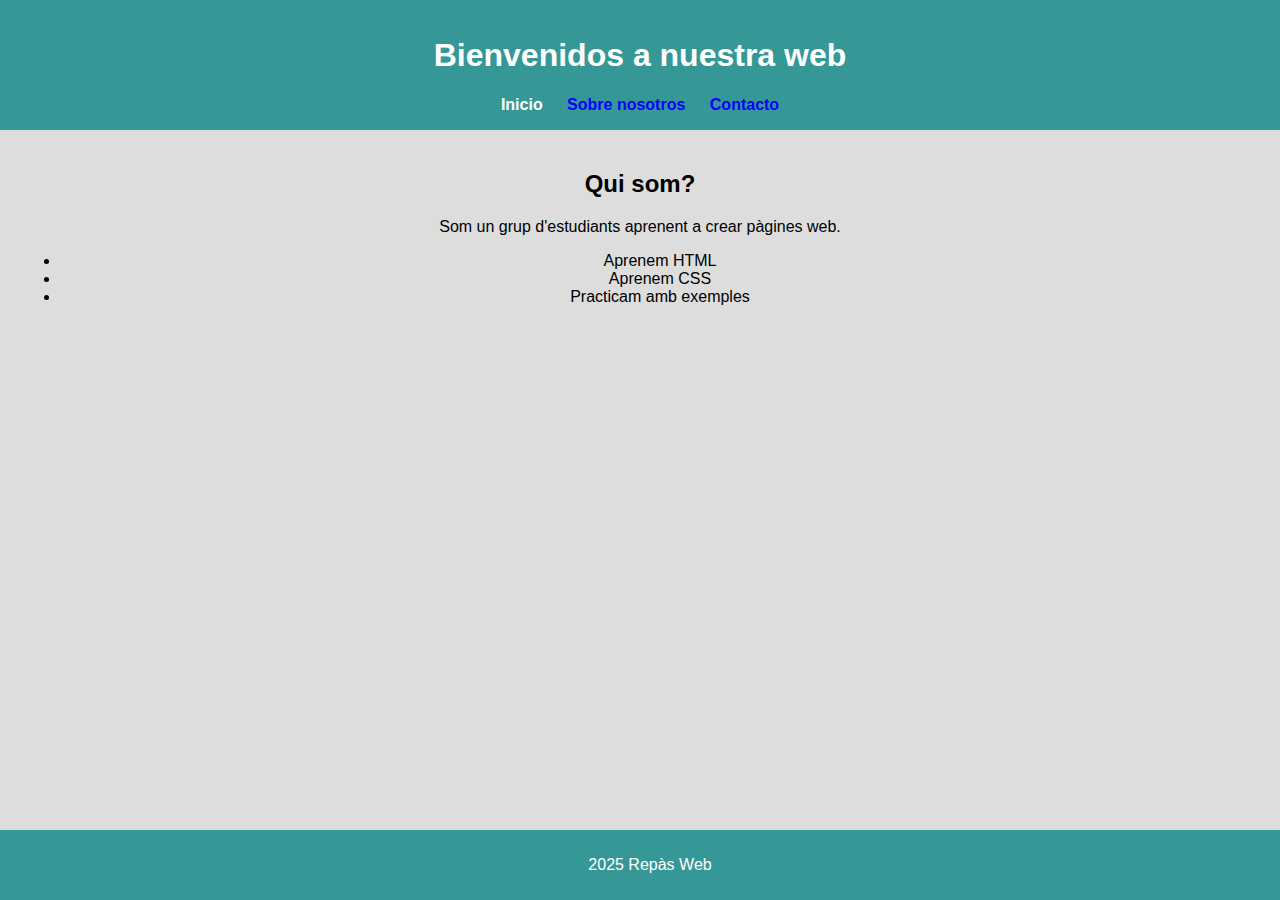
<file: html/about.html>
<!DOCTYPE html>
<html lang="es">
  <head>
    <meta charset="UTF-8"/>
    <title>Página principal</title>
    <link rel="stylesheet" href="styles.css" />
  </head>
  <body>
    <header>
        <h1>Bienvenidos a nuestra web</h1>
        <nav>
            <a href="index.html">Inicio</a>
            <a class="enllaçblau" href="about.html">Sobre nosotros</a>
            <a class="enllaçblau" href="contact.html">Contacto</a>
        </nav>
    </header>
    <main>
        <h2>Qui som?</h2>
        <p>Som un grup d'estudiants aprenent a crear pàgines web.</p>
        <ul>
            <li>Aprenem HTML</li>
            <li>Aprenem CSS</li>
            <li>Practicam amb exemples</li>
        </ul>
    </main>
    <footer>
        <p> 2025 Repàs Web</p>
    </footer>
  </body>
</html>
</file>
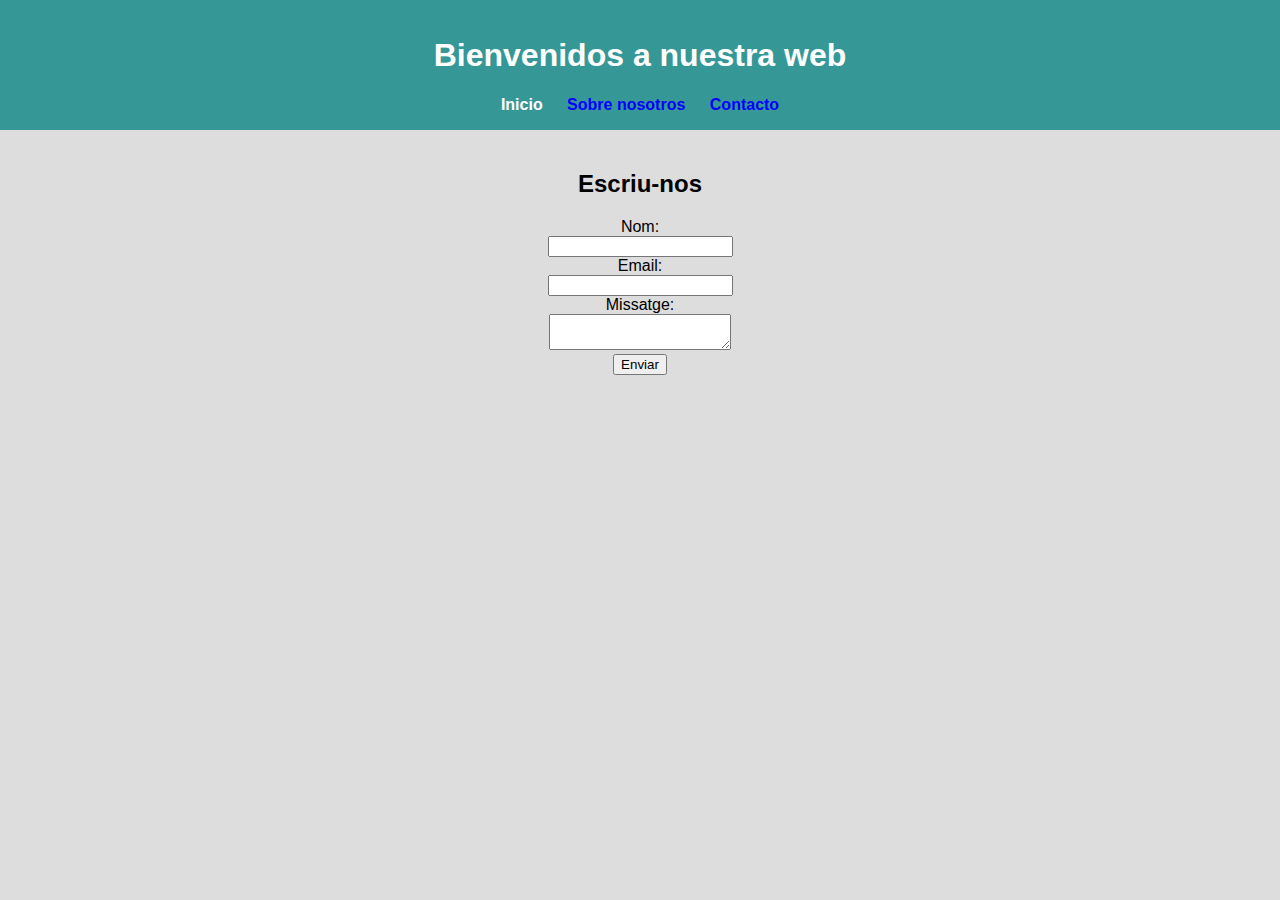
<file: html/contact.html>
<!DOCTYPE html>
<html lang="es">
  <head>
    <meta charset="UTF-8"/>
    <title>Página principal</title>
    <link rel="stylesheet" href="styles.css" />
  </head>
  <body>
    <header>
        <h1>Bienvenidos a nuestra web</h1>
        <nav>
            <a href="index.html">Inicio</a>
            <a class="enllaçblau" href="about.html">Sobre nosotros</a>
            <a class="enllaçblau" href="contact.html">Contacto</a>
        </nav>
    </header>
    <main>
        <h2>Escriu-nos</h2>
        <form action="">
            <label for="">Nom:</label><br/>
            <input type="text" name="nom" id="" /><br />
            <label for="">Email:</label><br />
            <input type="email" name="email" id="" /><br />
            <label for="">Missatge:</label><br />
            <textarea name="missatge" id=""></textarea><br />
            <button type="submit">Enviar</button>
        </form>
    </main>
  </body>
</html>
</file>
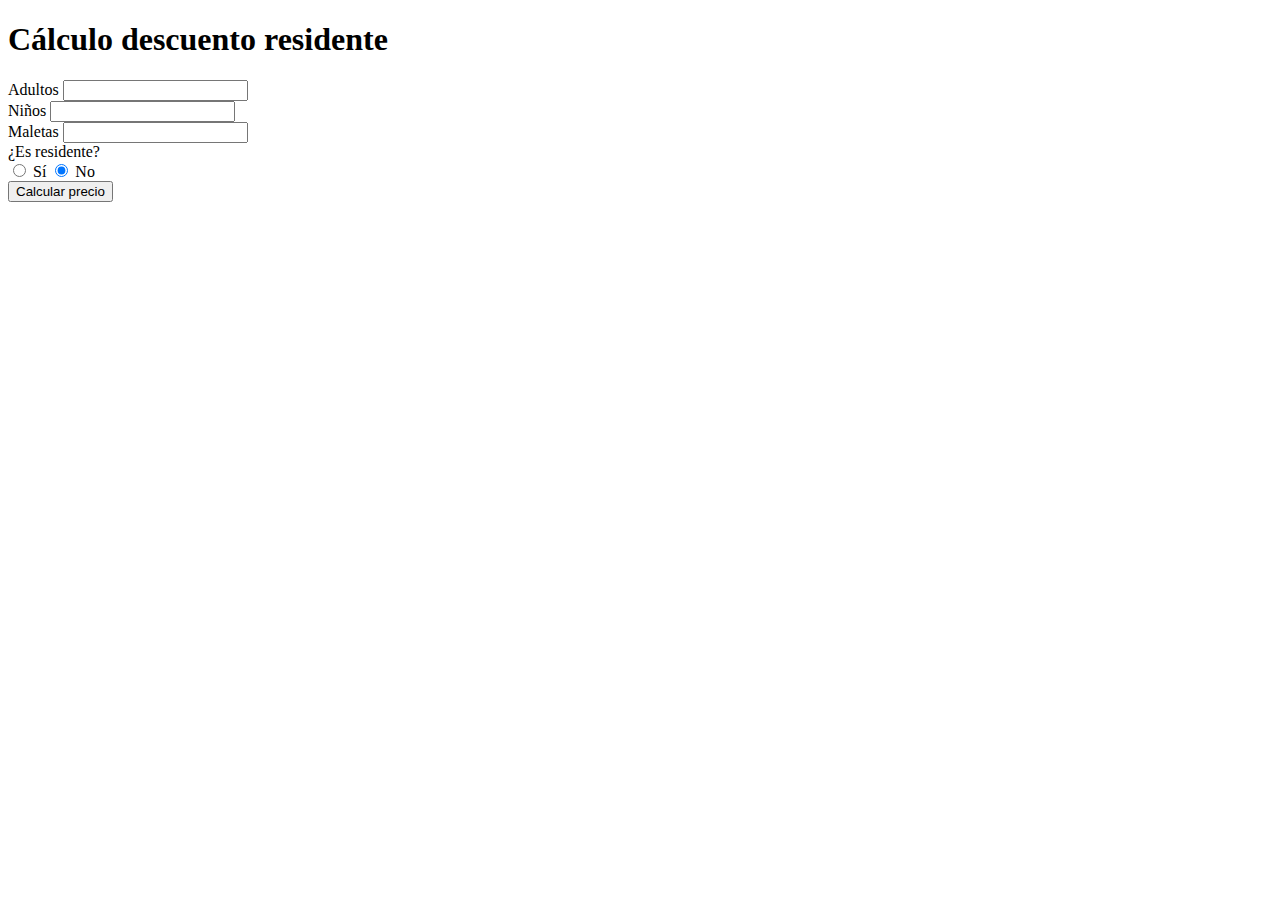
<file: login/descuentos.html>
<!DOCTYPE html>
<html lang="en">
<head>
    <meta charset="UTF-8">
    <meta name="viewport" content="width=device-width, initial-scale=1.0">
    <title>Document</title>
    <style>

    </style>
</head>
<body>


    <h1>Cálculo descuento residente</h1>
    <label for="">Adultos</label>
    <input type="number" id="adultos"> <br>
    <label for="">Niños</label>
    <input type="number" id="ninis"> <br>
    <label for="">Maletas</label>
    <input type="number" id="maletas"> <br>
    <label for="">¿Es residente?</label> <br>
    <input type="radio" name="residente"  id="residenteSi">
    <label for="">Sí</label>
    <input type="radio" name="residente" id="residenteNo" checked>
    <label for="">No</label><br>
    <button onclick="calcularPrecio()">
        Calcular precio
    </button>
    <div id="resultado"></div>

    <script>
        function calcularPrecio(){

            const radioSI = document.getElementById("residenteSi");
            const radioNO = document.getElementById("residenteNo");
            const Adultos = parseFloat(document.getElementById("adultos").value);
            const Niños = parseFloat(document.getElementById("ninis").value);
            const Maletas = parseFloat(document.getElementById("maletas").value);

            var precio = Adultos * 100 + Niños * 75;
            var MALETAS = Maletas * 50;
            
            if (radioSI.checked){
                precioFinal = (precio * 0.25) + MALETAS;
                
            }
            else{
                precioFinal = precio + MALETAS;
            }
            alert("El precio es " + precioFinal + "€")
            
        }
    </script>
</body>
</html>
</file>
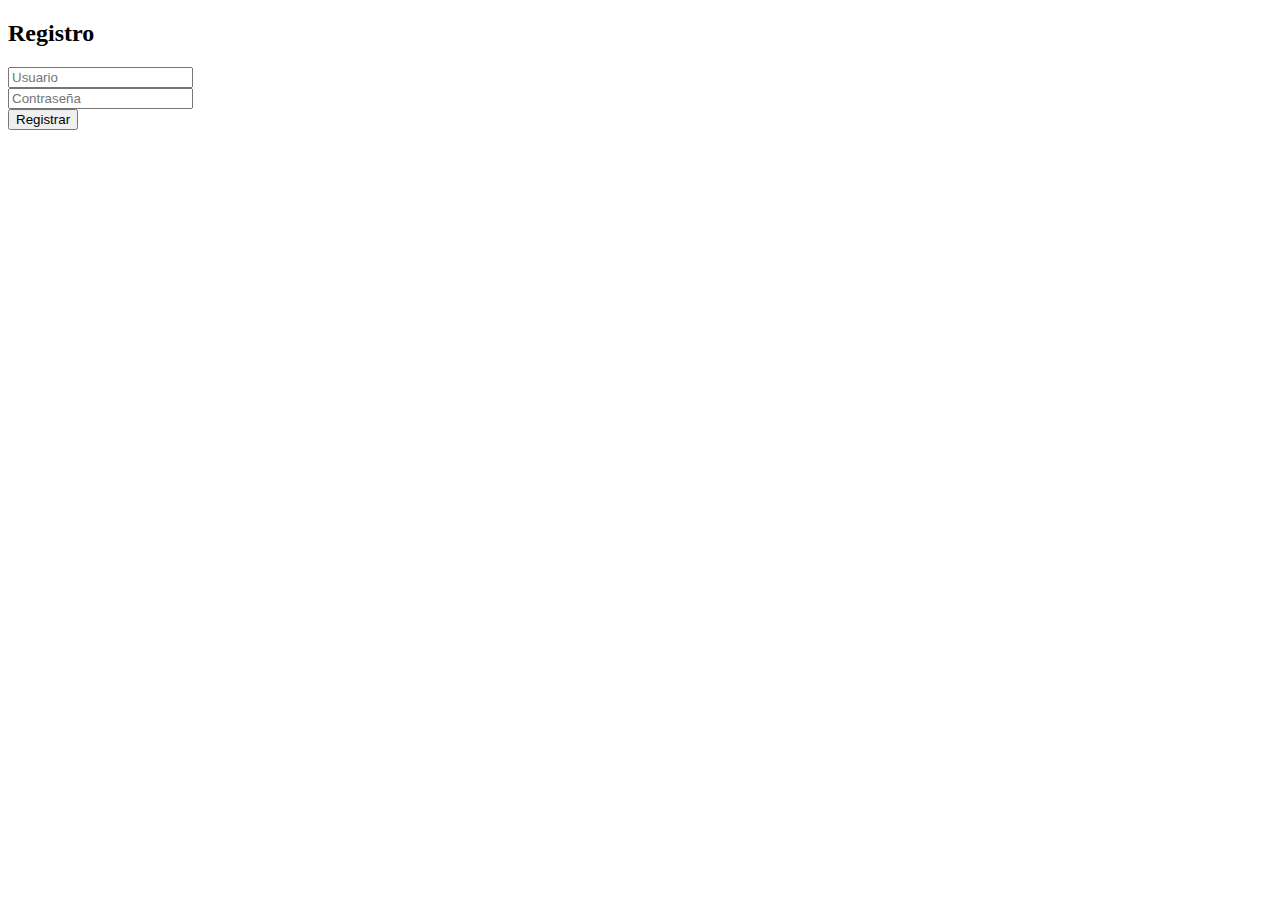
<file: login/registro.html>
<!DOCTYPE html>
<html lang="en">
<head>
    <meta charset="UTF-8">
    <meta name="viewport" content="width=device-width, initial-scale=1.0">
    <title>Registro</title>
</head>
<body>
    <h2>Registro</h2>
    <input type="text" id="regUser" placeholder="Usuario"> <br/>
    <input type="text" id="regPass" placeholder="Contraseña"> <br/>
    <button onclick="register">Registrar</button>
    <script>
        function register() {
            const user = document.getElementById("regUser").value;
            const pass = document.getElementById("regPass").value;

        // Comprobar campos vacíos
        if (user == "" || pass == "") {
            alert("Rellena todos los campos")
        }
        // Recuperar usuarios guardados
        let users = localStorage.getItem("users");
        users = users ? JSON.parse(users): {};

        // Comprobar si existe usuario
        if(users[users]){
            alert("el usuario ya existe");
            return;
        }

        //Guardar usuario
        users[user] = pass;
        localStorage.setItem("users", JSON.stringify(users));
        alert("se ha creado un nuevo usuariom puedes iniciar sesion");
        }
    </script>
</body>
</html>
</file>
<file: html/styles.css>
body{
    font-family: Arial, Helvetica, sans-serif;
    margin: 0;
    background-color: #dddddd;
}

header{
    background-color: rgb(54, 151, 151);
    color: white;
    padding:1em;
    text-align: center;
}
nav a{
    margin: 0 10px;
    text-decoration: none;
    color: white;
    font-weight: bold;
}
nav a:hover{
    text-decoration: underline;
}

main{
    padding: 20px;
    text-align: center;
}

footer{
    background-color: rgb(54, 151, 151);
    color: white;
    text-align: center;
    padding: 10px;
    position: fixed;
    bottom: 0;
    width: 100%;
}

#titolprincipal{
    font-size: 30px;
}

/* . = classe */
.enllaçblau{
    color: blue;
}
</file>
